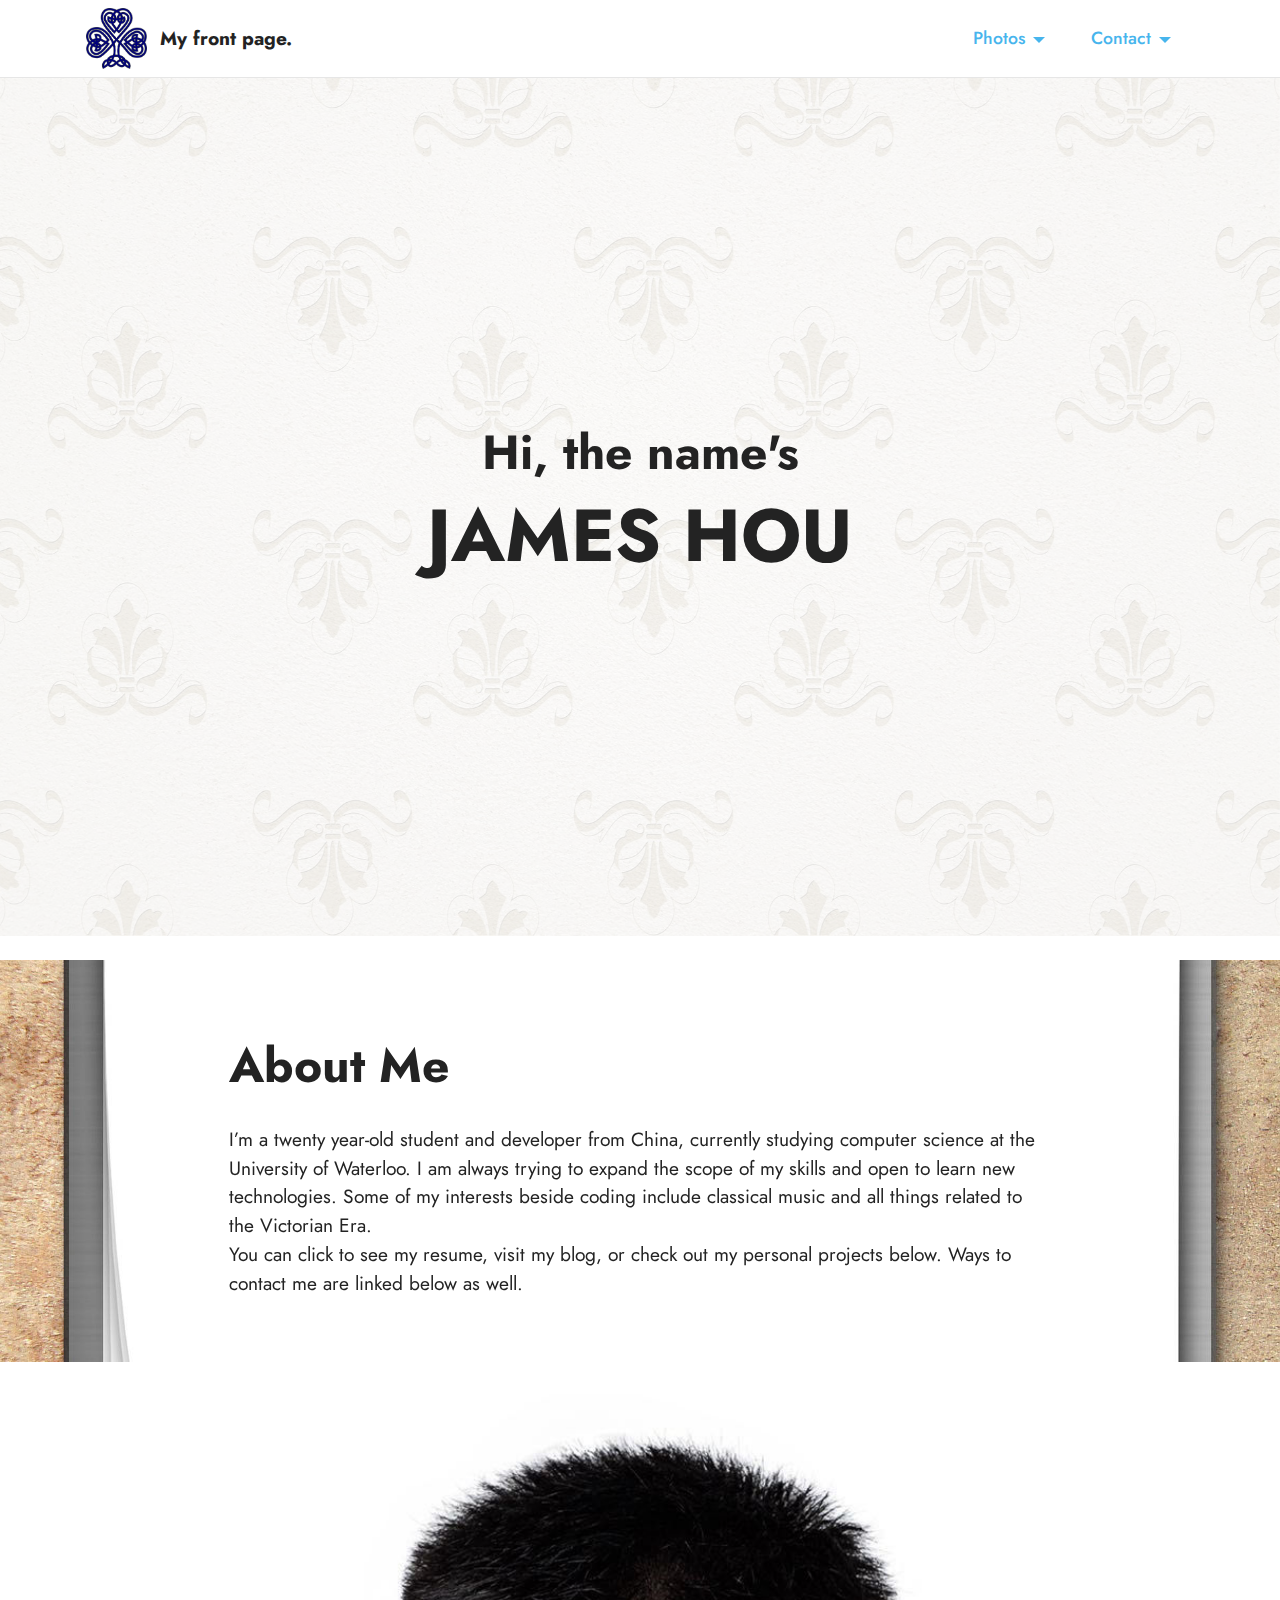
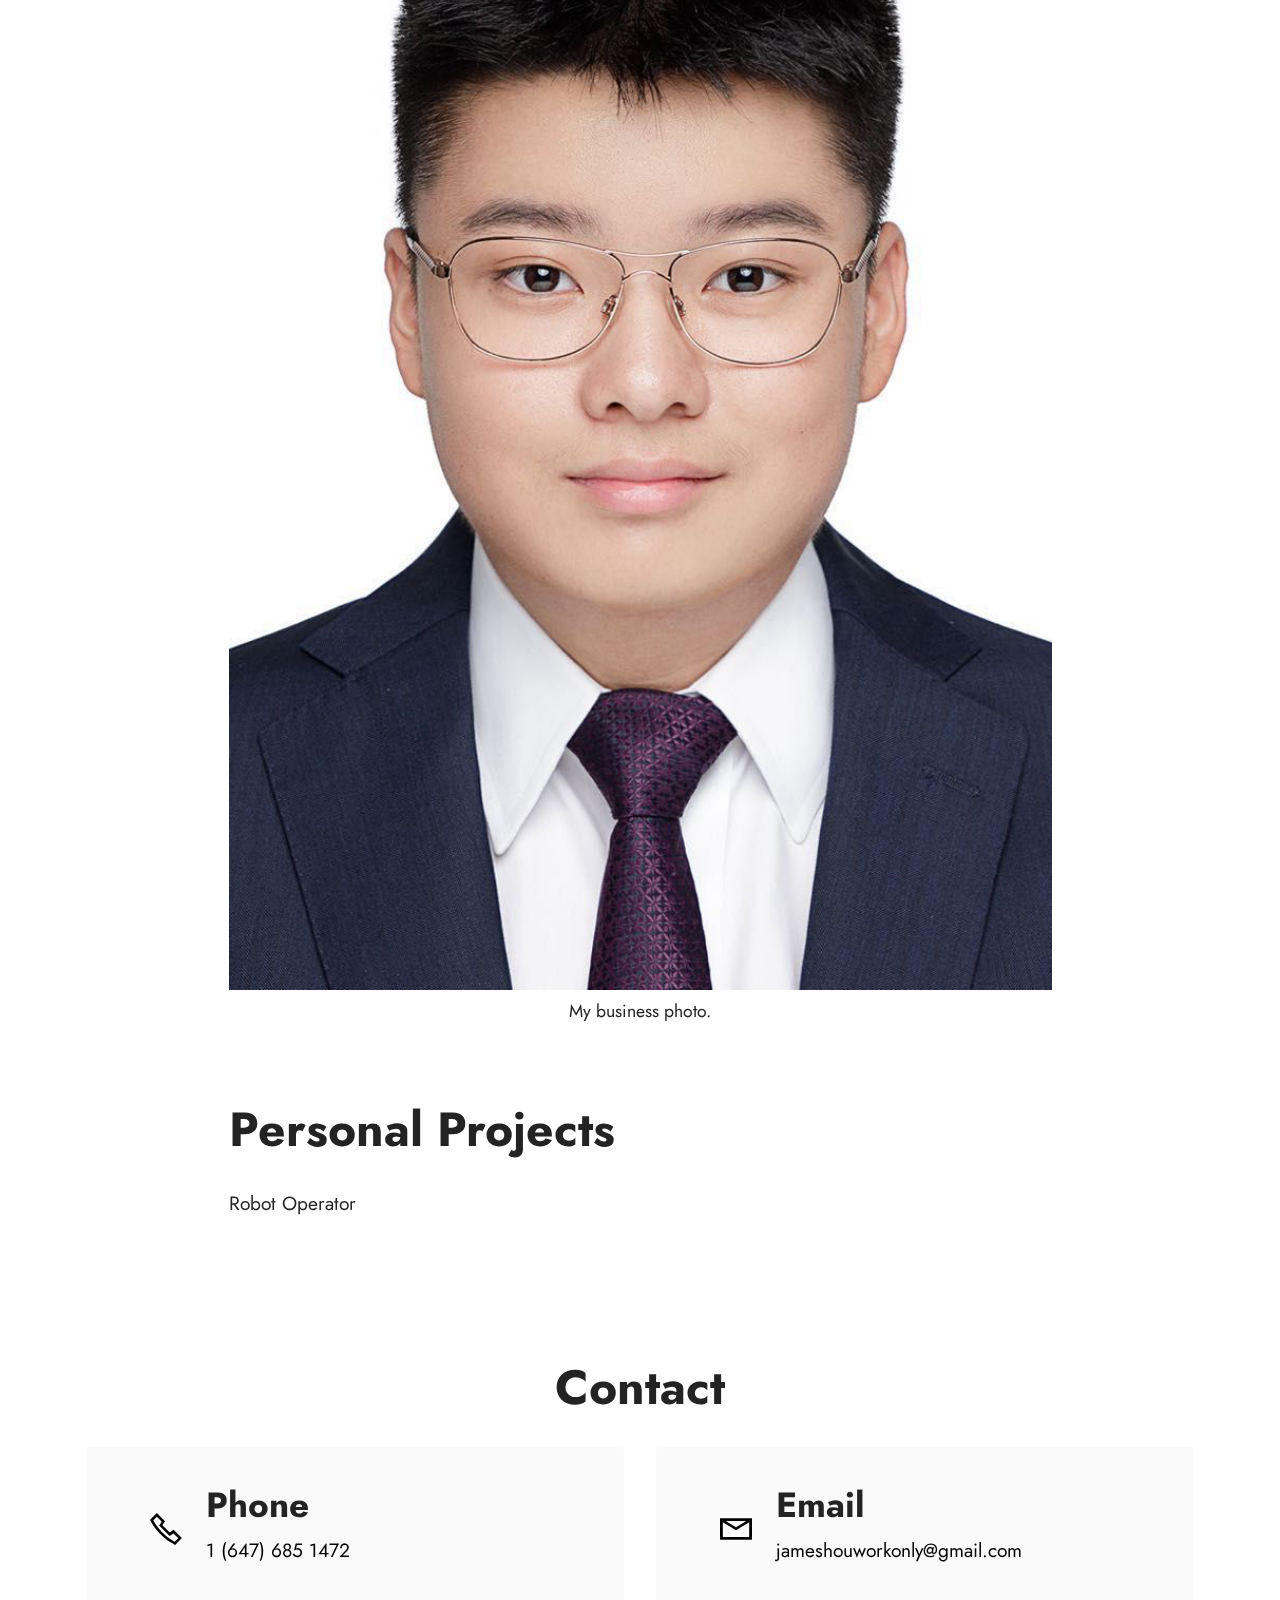
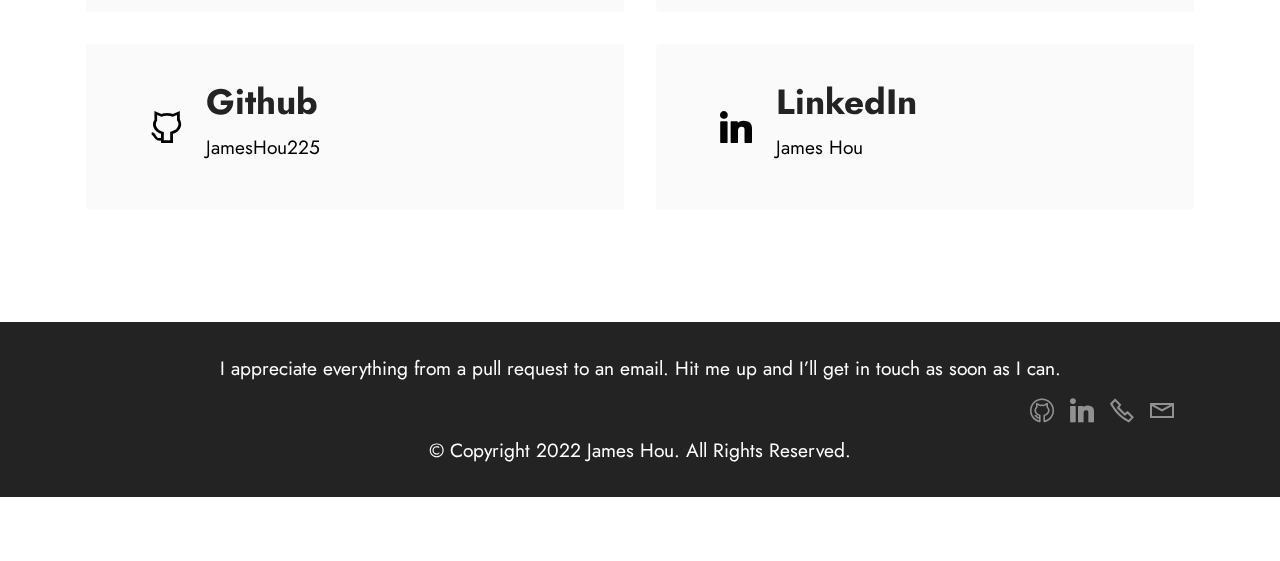
<file: index.html>
<!DOCTYPE html>
<html  >
<head>
  <!-- Site made with Mobirise Website Builder v5.6.11, https://mobirise.com -->
  <meta charset="UTF-8">
  <meta http-equiv="X-UA-Compatible" content="IE=edge">
  <meta name="generator" content="Mobirise v5.6.11, mobirise.com">
  <meta name="twitter:card" content="summary_large_image"/>
  <meta name="twitter:image:src" content="">
  <meta property="og:image" content="">
  <meta name="twitter:title" content="Home">
  <meta name="viewport" content="width=device-width, initial-scale=1, minimum-scale=1">
  <link rel="shortcut icon" href="assets/images/mbr-181x180.png" type="image/x-icon">
  <meta name="description" content="">
  
  
  <title>Home</title>
  <link rel="stylesheet" href="assets/web/assets/mobirise-icons2/mobirise2.css">
  <link rel="stylesheet" href="assets/web/assets/mobirise-icons-bold/mobirise-icons-bold.css">
  <link rel="stylesheet" href="assets/bootstrap/css/bootstrap.min.css">
  <link rel="stylesheet" href="assets/bootstrap/css/bootstrap-grid.min.css">
  <link rel="stylesheet" href="assets/bootstrap/css/bootstrap-reboot.min.css">
  <link rel="stylesheet" href="assets/parallax/jarallax.css">
  <link rel="stylesheet" href="assets/dropdown/css/style.css">
  <link rel="stylesheet" href="assets/socicon/css/styles.css">
  <link rel="stylesheet" href="assets/theme/css/style.css">
  <link rel="preload" href="https://fonts.googleapis.com/css?family=Jost:100,200,300,400,500,600,700,800,900,100i,200i,300i,400i,500i,600i,700i,800i,900i&display=swap" as="style" onload="this.onload=null;this.rel='stylesheet'">
  <noscript><link rel="stylesheet" href="https://fonts.googleapis.com/css?family=Jost:100,200,300,400,500,600,700,800,900,100i,200i,300i,400i,500i,600i,700i,800i,900i&display=swap"></noscript>
  <link rel="preload" as="style" href="assets/mobirise/css/mbr-additional.css"><link rel="stylesheet" href="assets/mobirise/css/mbr-additional.css" type="text/css">
  
  
  
  
</head>
<body>
  
  <section data-bs-version="5.1" class="menu cid-s48OLK6784" once="menu" id="menu1-h">
    
    <nav class="navbar navbar-dropdown navbar-fixed-top navbar-expand-lg">
        <div class="container">
            <div class="navbar-brand">
                <span class="navbar-logo">
                    <a href="https://mobiri.se">
                        <img src="assets/images/mbr-181x180.png" alt="Mobirise Website Builder" style="height: 3.8rem;">
                    </a>
                </span>
                <span class="navbar-caption-wrap"><a class="navbar-caption text-black display-7" href="https://mobiri.se">My front page.</a></span>
            </div>
            <button class="navbar-toggler" type="button" data-toggle="collapse" data-bs-toggle="collapse" data-target="#navbarSupportedContent" data-bs-target="#navbarSupportedContent" aria-controls="navbarNavAltMarkup" aria-expanded="false" aria-label="Toggle navigation">
                <div class="hamburger">
                    <span></span>
                    <span></span>
                    <span></span>
                    <span></span>
                </div>
            </button>
            <div class="collapse navbar-collapse" id="navbarSupportedContent">
                <ul class="navbar-nav nav-dropdown nav-right" data-app-modern-menu="true"><li class="nav-item dropdown"><a class="nav-link link dropdown-toggle text-info display-4" href="https://mobirise.com" data-toggle="dropdown-submenu" data-bs-toggle="dropdown" data-bs-auto-close="outside" aria-expanded="false">Photos</a><div class="dropdown-menu" aria-labelledby="dropdown-479"><a class="dropdown-item text-info text-primary display-4" href="/photos/milestones" target="_blank">Milestone</a><a class="text-info show dropdown-item text-primary display-4" href="/photos/travel" target="_blank">Travel<br></a></div></li>
                    <li class="nav-item dropdown"><a class="nav-link link text-info dropdown-toggle display-4" href="https://mobirise.com" data-toggle="dropdown-submenu" data-bs-toggle="dropdown" data-bs-auto-close="outside" aria-expanded="false">Contact</a><div class="dropdown-menu" aria-labelledby="dropdown-186"><a class="text-info dropdown-item text-primary display-4" href="index.html#contacts2-n">Mobile</a><a class="text-info show dropdown-item text-primary display-4" href="index.html#contacts2-n">Email</a><a class="text-info show dropdown-item text-primary display-4" href="https://github.com/JamesHou225" target="_blank">Github</a><a class="text-info show dropdown-item text-primary display-4" href="https://www.linkedin.com/in/james-hou-68841a206/" target="_blank">LinkedIn</a></div></li></ul>
                
                
            </div>
        </div>
    </nav>

</section>

<section data-bs-version="5.1" class="header1 cid-s48MCQYojq mbr-fullscreen mbr-parallax-background" id="header1-f">

    

    <div class="mbr-overlay" style="opacity: 0.8; background-color: rgb(255, 255, 255);"></div>

    <div class="align-center container">
        <div class="row justify-content-center">
            <div class="col-12 col-lg-8">
                <h1 class="mbr-section-title mbr-fonts-style mb-3 display-2"><strong>Hi, the name's</strong></h1>
                
                <p class="mbr-text mbr-fonts-style display-1"><strong>JAMES HOU</strong></p>
                
            </div>
        </div>
    </div>
</section>

<section data-bs-version="5.1" class="content1 cid-s48udlf8KU" id="content1-8">
    
    <div class="container">
        <div class="row justify-content-center">
            <div class="title col-12 col-md-9">
                <h3 class="mbr-section-title mbr-fonts-style align-center mb-4 display-2"><div><strong>About Me</strong></div></h3>
                <h4 class="mbr-section-subtitle align-center mbr-fonts-style mb-4 display-7">I’m a twenty year-old student and developer from China, currently studying computer science at the University of Waterloo. I am always trying to expand the scope of my skills and open to learn new technologies. Some of my interests beside coding include classical music and all things related to the Victorian Era.<div>You can click to see my resume, visit my blog, or check out my personal projects below. Ways to contact me are linked below as well.</div></h4>
                
            </div>
        </div>
    </div>
</section>

<section data-bs-version="5.1" class="image3 cid-s48upRUlSD" id="image3-9">
    

    

    <div class="container">
        <div class="row justify-content-center">
            <div class="col-12 col-lg-9">
                <div class="image-wrapper">
                    <img src="assets/images/3-780x1134.jpg" alt="Mobirise Website Builder">
                    <p class="mbr-description mbr-fonts-style mt-2 align-center display-4">My business photo.</p>
                </div>
            </div>
        </div>
    </div>
</section>

<section data-bs-version="5.1" class="content1 cid-s48vaXqeL6" id="content1-b">
    
    <div class="container">
        <div class="row justify-content-center">
            <div class="title col-12 col-md-9">
                <h3 class="mbr-section-title mbr-fonts-style align-center mb-4 display-2"><strong>Personal Projects</strong></h3>
                <h4 class="mbr-section-subtitle align-center mbr-fonts-style mb-4 display-7">Robot Operator</h4>
                
            </div>
        </div>
    </div>
</section>

<section data-bs-version="5.1" class="contacts2 cid-taB3HwEViy" id="contacts2-n">
    <!---->
    

    
    
    <div class="container">
        <div class="mbr-section-head">
            <h3 class="mbr-section-title mbr-fonts-style align-center mb-0 display-2"><strong>Contact</strong><br></h3>
            
        </div>
        <div class="row justify-content-center mt-4">
            <div class="card col-12 col-md-6">
                <div class="card-wrapper">
                    <div class="image-wrapper">
                        <a href="tel:+1-647-685-1472"><span class="mbr-iconfont mobi-mbri-phone mobi-mbri"></span></a>
                    </div>
                    <div class="text-wrapper">
                        <h6 class="card-title mbr-fonts-style mb-1 display-5">
                            <strong>Phone</strong>
                        </h6>
                        <p class="mbr-text mbr-fonts-style display-7"><a href="tel:+1-647-685-1472" class="text-primary">1&nbsp;(647) 685&nbsp;1472</a></p>
                    </div>
                </div>
            </div>
            <div class="card col-12 col-md-6">
                <div class="card-wrapper">
                    <div class="image-wrapper">
                        <a href="mailto:jameshouworkonly@gmail.com"><span class="mbr-iconfont mobi-mbri-letter mobi-mbri"></span></a>
                    </div>
                    <div class="text-wrapper">
                        <h6 class="card-title mbr-fonts-style mb-1 display-5">
                            <strong>Email</strong>
                        </h6>
                        <p class="mbr-text mbr-fonts-style display-7"><a href="mailto:jameshouworkonly@gmail.com" class="text-primary">jameshouworkonly@gmail.com</a>
                        </p>
                    </div>
                </div>
            </div>
            <div class="card col-12 col-md-6">
                <div class="card-wrapper">
                    <div class="image-wrapper">
                        <a href="https://github.com/JamesHou225"><span class="mbr-iconfont mobi-mbri-github mobi-mbri"></span></a>
                    </div>
                    <div class="text-wrapper">
                        <h6 class="card-title mbr-fonts-style mb-1 display-5"><strong>Github</strong></h6>
                        <p class="mbr-text mbr-fonts-style display-7"><a href="https://github.com/JamesHou225" class="text-primary">JamesHou225</a></p>
                    </div>
                </div>
            </div>
            <div class="card col-12 col-md-6">
                <div class="card-wrapper">
                    <div class="image-wrapper">
                        <a href="https://www.linkedin.com/in/james-hou-68841a206/"><span class="mbr-iconfont socicon-linkedin socicon"></span></a>
                    </div>
                    <div class="text-wrapper">
                        <h6 class="card-title mbr-fonts-style mb-1 display-5"><strong>LinkedIn</strong></h6>
                        <p class="mbr-text mbr-fonts-style display-7"><a href="https://www.linkedin.com/in/james-hou-68841a206/" class="text-primary" target="_blank">James Hou</a></p>
                    </div>
                </div>
            </div>
        </div>
    </div>
</section>

<section data-bs-version="5.1" class="footer3 cid-s48P1Icc8J" once="footers" id="footer3-i">

    

    

    <div class="container">
        <div class="media-container-row align-center mbr-white">
            <div class="row row-links">
                <ul class="foot-menu">
                    
                    
                    
                    
                    
                <li class="foot-menu-item mbr-fonts-style display-7"></li><li class="foot-menu-item mbr-fonts-style display-7">I appreciate everything from a pull request to an email. Hit me up and I’ll get in touch as soon as I can.</li><li class="foot-menu-item mbr-fonts-style display-7"></li></ul>
            </div>
            <div class="row social-row">
                <div class="social-list align-right pb-2">
                    
                    
                    
                    
                    
                    
                <div class="soc-item">
                        <a href="https://github.com/JamesHou225/">
                            <span class="mbr-iconfont mbr-iconfont-social mbrib-github"></span>
                        </a>
                    </div><div class="soc-item">
                        <a href="https://www.linkedin.com/in/james-hou-68841a206/">
                            <span class="mbr-iconfont mbr-iconfont-social socicon-linkedin socicon"></span>
                        </a>
                    </div><div class="soc-item">
                        <a href="tel:+1-647-685-1472">
                            <span class="mbr-iconfont mbr-iconfont-social mobi-mbri-phone mobi-mbri"></span>
                        </a>
                    </div><div class="soc-item">
                        <a href="mailto:jameshouworkonly@gmail.com">
                            <span class="mbr-iconfont mbr-iconfont-social mobi-mbri-letter mobi-mbri"></span>
                        </a>
                    </div></div>
            </div>
            <div class="row row-copirayt">
                <p class="mbr-text mb-0 mbr-fonts-style mbr-white align-center display-7">
                    © Copyright 2022 James Hou. All Rights Reserved.
                </p>
            </div>
        </div>
    </div>
</section>
<section class="display-7" style="padding: 0;align-items: center;justify-content: center;flex-wrap: wrap;    align-content: center;display: flex;position: relative;height: 4rem;">
  <a href="https://mobiri.se/2814241" target ="_blank"style="flex: 1 1;height: 4rem;position: absolute;width: 100%;z-index: 1;">
    <img alt="" style="height: 4rem;" src="[data-uri]">
  </a>
  <p style="margin: 0;text-align: center;" class="display-7"></p>
  <a style="z-index:1" href="https://mobirise.com/website-design-software.html" target="_blank"></a>
</section>
<script src="assets/bootstrap/js/bootstrap.bundle.min.js"></script>  
<script src="assets/parallax/jarallax.js"></script>  
<script src="assets/smoothscroll/smooth-scroll.js"></script>  
<script src="assets/ytplayer/index.js"></script>  
<script src="assets/dropdown/js/navbar-dropdown.js"></script>  
<script src="assets/theme/js/script.js"></script>  
  
  
</body>
</html>
</file>
<file: assets/web/assets/mobirise-icons2/mobirise2.css>
@font-face {
  font-family: 'Moririse2';
  font-display: swap;
  src:  url('mobirise2.eot?f2bix4');
  src:  url('mobirise2.eot?f2bix4#iefix') format('embedded-opentype'),
    url('mobirise2.ttf?f2bix4') format('truetype'),
    url('mobirise2.woff?f2bix4') format('woff'),
    url('mobirise2.svg?f2bix4#mobirise2') format('svg');
  font-weight: normal;
  font-style: normal;
}

[class^="mobi-"], [class*=" mobi-"] {
  /* use !important to prevent issues with browser extensions that change fonts */
  font-family: 'Moririse2' !important;
  speak: none;
  font-style: normal;
  font-weight: normal;
  font-variant: normal;
  text-transform: none;
  line-height: 1;

  /* Better Font Rendering =========== */
  -webkit-font-smoothing: antialiased;
  -moz-osx-font-smoothing: grayscale;
}

.mobi-mbri-add-submenu:before {
  content: "\e900";
}
.mobi-mbri-alert:before {
  content: "\e901";
}
.mobi-mbri-align-center:before {
  content: "\e902";
}
.mobi-mbri-align-justify:before {
  content: "\e903";
}
.mobi-mbri-align-left:before {
  content: "\e904";
}
.mobi-mbri-align-right:before {
  content: "\e905";
}
.mobi-mbri-android:before {
  content: "\e906";
}
.mobi-mbri-apple:before {
  content: "\e907";
}
.mobi-mbri-arrow-down:before {
  content: "\e908";
}
.mobi-mbri-arrow-next:before {
  content: "\e909";
}
.mobi-mbri-arrow-prev:before {
  content: "\e90a";
}
.mobi-mbri-arrow-up:before {
  content: "\e90b";
}
.mobi-mbri-bold:before {
  content: "\e90c";
}
.mobi-mbri-bookmark:before {
  content: "\e90d";
}
.mobi-mbri-bootstrap:before {
  content: "\e90e";
}
.mobi-mbri-briefcase:before {
  content: "\e90f";
}
.mobi-mbri-browse:before {
  content: "\e910";
}
.mobi-mbri-bulleted-list:before {
  content: "\e911";
}
.mobi-mbri-calendar:before {
  content: "\e912";
}
.mobi-mbri-camera:before {
  content: "\e913";
}
.mobi-mbri-cart-add:before {
  content: "\e914";
}
.mobi-mbri-cart-full:before {
  content: "\e915";
}
.mobi-mbri-cash:before {
  content: "\e916";
}
.mobi-mbri-change-style:before {
  content: "\e917";
}
.mobi-mbri-chat:before {
  content: "\e918";
}
.mobi-mbri-clock:before {
  content: "\e919";
}
.mobi-mbri-close:before {
  content: "\e91a";
}
.mobi-mbri-cloud:before {
  content: "\e91b";
}
.mobi-mbri-code:before {
  content: "\e91c";
}
.mobi-mbri-contact-form:before {
  content: "\e91d";
}
.mobi-mbri-credit-card:before {
  content: "\e91e";
}
.mobi-mbri-cursor-click:before {
  content: "\e91f";
}
.mobi-mbri-cust-feedback:before {
  content: "\e920";
}
.mobi-mbri-database:before {
  content: "\e921";
}
.mobi-mbri-delivery:before {
  content: "\e922";
}
.mobi-mbri-desktop:before {
  content: "\e923";
}
.mobi-mbri-devices:before {
  content: "\e924";
}
.mobi-mbri-down:before {
  content: "\e925";
}
.mobi-mbri-download-2:before {
  content: "\e926";
}
.mobi-mbri-download:before {
  content: "\e927";
}
.mobi-mbri-drag-n-drop-2:before {
  content: "\e928";
}
.mobi-mbri-drag-n-drop:before {
  content: "\e929";
}
.mobi-mbri-edit-2:before {
  content: "\e92a";
}
.mobi-mbri-edit:before {
  content: "\e92b";
}
.mobi-mbri-error:before {
  content: "\e92c";
}
.mobi-mbri-extension:before {
  content: "\e92d";
}
.mobi-mbri-features:before {
  content: "\e92e";
}
.mobi-mbri-file:before {
  content: "\e92f";
}
.mobi-mbri-flag:before {
  content: "\e930";
}
.mobi-mbri-folder:before {
  content: "\e931";
}
.mobi-mbri-gift:before {
  content: "\e932";
}
.mobi-mbri-github:before {
  content: "\e933";
}
.mobi-mbri-globe-2:before {
  content: "\e934";
}
.mobi-mbri-globe:before {
  content: "\e935";
}
.mobi-mbri-growing-chart:before {
  content: "\e936";
}
.mobi-mbri-hearth:before {
  content: "\e937";
}
.mobi-mbri-help:before {
  content: "\e938";
}
.mobi-mbri-home:before {
  content: "\e939";
}
.mobi-mbri-hot-cup:before {
  content: "\e93a";
}
.mobi-mbri-idea:before {
  content: "\e93b";
}
.mobi-mbri-image-gallery:before {
  content: "\e93c";
}
.mobi-mbri-image-slider:before {
  content: "\e93d";
}
.mobi-mbri-info:before {
  content: "\e93e";
}
.mobi-mbri-italic:before {
  content: "\e93f";
}
.mobi-mbri-key:before {
  content: "\e940";
}
.mobi-mbri-laptop:before {
  content: "\e941";
}
.mobi-mbri-layers:before {
  content: "\e942";
}
.mobi-mbri-left-right:before {
  content: "\e943";
}
.mobi-mbri-left:before {
  content: "\e944";
}
.mobi-mbri-letter:before {
  content: "\e945";
}
.mobi-mbri-like:before {
  content: "\e946";
}
.mobi-mbri-link:before {
  content: "\e947";
}
.mobi-mbri-lock:before {
  content: "\e948";
}
.mobi-mbri-login:before {
  content: "\e949";
}
.mobi-mbri-logout:before {
  content: "\e94a";
}
.mobi-mbri-magic-stick:before {
  content: "\e94b";
}
.mobi-mbri-map-pin:before {
  content: "\e94c";
}
.mobi-mbri-menu:before {
  content: "\e94d";
}
.mobi-mbri-mobile-2:before {
  content: "\e94e";
}
.mobi-mbri-mobile-horizontal:before {
  content: "\e94f";
}
.mobi-mbri-mobile:before {
  content: "\e950";
}
.mobi-mbri-mobirise:before {
  content: "\e951";
}
.mobi-mbri-more-horizontal:before {
  content: "\e952";
}
.mobi-mbri-more-vertical:before {
  content: "\e953";
}
.mobi-mbri-music:before {
  content: "\e954";
}
.mobi-mbri-new-file:before {
  content: "\e955";
}
.mobi-mbri-numbered-list:before {
  content: "\e956";
}
.mobi-mbri-opened-folder:before {
  content: "\e957";
}
.mobi-mbri-pages:before {
  content: "\e958";
}
.mobi-mbri-paper-plane:before {
  content: "\e959";
}
.mobi-mbri-paperclip:before {
  content: "\e95a";
}
.mobi-mbri-phone:before {
  content: "\e95b";
}
.mobi-mbri-photo:before {
  content: "\e95c";
}
.mobi-mbri-photos:before {
  content: "\e95d";
}
.mobi-mbri-pin:before {
  content: "\e95e";
}
.mobi-mbri-play:before {
  content: "\e95f";
}
.mobi-mbri-plus:before {
  content: "\e960";
}
.mobi-mbri-preview:before {
  content: "\e961";
}
.mobi-mbri-print:before {
  content: "\e962";
}
.mobi-mbri-protect:before {
  content: "\e963";
}
.mobi-mbri-question:before {
  content: "\e964";
}
.mobi-mbri-quote-left:before {
  content: "\e965";
}
.mobi-mbri-quote-right:before {
  content: "\e966";
}
.mobi-mbri-redo:before {
  content: "\e967";
}
.mobi-mbri-refresh:before {
  content: "\e968";
}
.mobi-mbri-responsive-2:before {
  content: "\e969";
}
.mobi-mbri-responsive:before {
  content: "\e96a";
}
.mobi-mbri-right:before {
  content: "\e96b";
}
.mobi-mbri-rocket:before {
  content: "\e96c";
}
.mobi-mbri-sad-face:before {
  content: "\e96d";
}
.mobi-mbri-sale:before {
  content: "\e96e";
}
.mobi-mbri-save:before {
  content: "\e96f";
}
.mobi-mbri-search:before {
  content: "\e970";
}
.mobi-mbri-setting-2:before {
  content: "\e971";
}
.mobi-mbri-setting-3:before {
  content: "\e972";
}
.mobi-mbri-setting:before {
  content: "\e973";
}
.mobi-mbri-share:before {
  content: "\e974";
}
.mobi-mbri-shopping-bag:before {
  content: "\e975";
}
.mobi-mbri-shopping-basket:before {
  content: "\e976";
}
.mobi-mbri-shopping-cart:before {
  content: "\e977";
}
.mobi-mbri-sites:before {
  content: "\e978";
}
.mobi-mbri-smile-face:before {
  content: "\e979";
}
.mobi-mbri-speed:before {
  content: "\e97a";
}
.mobi-mbri-star:before {
  content: "\e97b";
}
.mobi-mbri-success:before {
  content: "\e97c";
}
.mobi-mbri-sun:before {
  content: "\e97d";
}
.mobi-mbri-sun2:before {
  content: "\e97e";
}
.mobi-mbri-tablet-vertical:before {
  content: "\e97f";
}
.mobi-mbri-tablet:before {
  content: "\e980";
}
.mobi-mbri-target:before {
  content: "\e981";
}
.mobi-mbri-timer:before {
  content: "\e982";
}
.mobi-mbri-to-ftp:before {
  content: "\e983";
}
.mobi-mbri-to-local-drive:before {
  content: "\e984";
}
.mobi-mbri-touch-swipe:before {
  content: "\e985";
}
.mobi-mbri-touch:before {
  content: "\e986";
}
.mobi-mbri-trash:before {
  content: "\e987";
}
.mobi-mbri-underline:before {
  content: "\e988";
}
.mobi-mbri-undo:before {
  content: "\e989";
}
.mobi-mbri-unlink:before {
  content: "\e98a";
}
.mobi-mbri-unlock:before {
  content: "\e98b";
}
.mobi-mbri-up-down:before {
  content: "\e98c";
}
.mobi-mbri-up:before {
  content: "\e98d";
}
.mobi-mbri-update:before {
  content: "\e98e";
}
.mobi-mbri-upload-2:before {
  content: "\e98f";
}
.mobi-mbri-upload:before {
  content: "\e990";
}
.mobi-mbri-user-2:before {
  content: "\e991";
}
.mobi-mbri-user:before {
  content: "\e992";
}
.mobi-mbri-users:before {
  content: "\e993";
}
.mobi-mbri-video-play:before {
  content: "\e994";
}
.mobi-mbri-video:before {
  content: "\e995";
}
.mobi-mbri-watch:before {
  content: "\e996";
}
.mobi-mbri-website-theme-2:before {
  content: "\e997";
}
.mobi-mbri-website-theme:before {
  content: "\e998";
}
.mobi-mbri-wifi:before {
  content: "\e999";
}
.mobi-mbri-windows:before {
  content: "\e99a";
}
.mobi-mbri-zoom-in:before {
  content: "\e99b";
}
.mobi-mbri-zoom-out:before {
  content: "\e99c";
}
</file>
<file: assets/web/assets/mobirise-icons-bold/mobirise-icons-bold.css>
@font-face {
  font-family: 'mobirise-icons-bold';
  font-display: swap;
  src:  url('mobirise-icons-bold.eot?m1l4yr');
  src:  url('mobirise-icons-bold.eot?m1l4yr#iefix') format('embedded-opentype'),
    url('mobirise-icons-bold.ttf?m1l4yr') format('truetype'),
    url('mobirise-icons-bold.woff?m1l4yr') format('woff'),
    url('mobirise-icons-bold.svg?m1l4yr#mobirise-icons-bold') format('svg');
  font-weight: normal;
  font-style: normal;
}

[class^="mbrib-"], [class*="mbrib-"] {
  /* use !important to prevent issues with browser extensions that change fonts */
  font-family: 'mobirise-icons-bold' !important;
  speak: none;
  font-style: normal;
  font-weight: normal;
  font-variant: normal;
  text-transform: none;
  line-height: 1;

  /* Better Font Rendering =========== */
  -webkit-font-smoothing: antialiased;
  -moz-osx-font-smoothing: grayscale;
}

.mbrib-add-submenu:before {
  content: "\e900";
}
.mbrib-alert:before {
  content: "\e901";
}
.mbrib-align-center:before {
  content: "\e902";
}
.mbrib-align-justify:before {
  content: "\e903";
}
.mbrib-align-left:before {
  content: "\e904";
}
.mbrib-align-right:before {
  content: "\e905";
}
.mbrib-android:before {
  content: "\e906";
}
.mbrib-apple:before {
  content: "\e907";
}
.mbrib-arrow-down:before {
  content: "\e908";
}
.mbrib-arrow-next:before {
  content: "\e909";
}
.mbrib-arrow-prev:before {
  content: "\e90a";
}
.mbrib-arrow-up:before {
  content: "\e90b";
}
.mbrib-bold:before {
  content: "\e90c";
}
.mbrib-bookmark:before {
  content: "\e90d";
}
.mbrib-bootstrap:before {
  content: "\e90e";
}
.mbrib-briefcase:before {
  content: "\e90f";
}
.mbrib-browse:before {
  content: "\e910";
}
.mbrib-bulleted-list:before {
  content: "\e911";
}
.mbrib-calendar:before {
  content: "\e912";
}
.mbrib-camera:before {
  content: "\e913";
}
.mbrib-cart-add:before {
  content: "\e914";
}
.mbrib-cart-full:before {
  content: "\e915";
}
.mbrib-cash:before {
  content: "\e916";
}
.mbrib-change-style:before {
  content: "\e917";
}
.mbrib-chat:before {
  content: "\e918";
}
.mbrib-clock:before {
  content: "\e919";
}
.mbrib-close:before {
  content: "\e91a";
}
.mbrib-cloud:before {
  content: "\e91b";
}
.mbrib-code:before {
  content: "\e91c";
}
.mbrib-contact-form:before {
  content: "\e91d";
}
.mbrib-credit-card:before {
  content: "\e91e";
}
.mbrib-cursor-click:before {
  content: "\e91f";
}
.mbrib-cust-feedback:before {
  content: "\e920";
}
.mbrib-database:before {
  content: "\e921";
}
.mbrib-delivery:before {
  content: "\e922";
}
.mbrib-desktop:before {
  content: "\e923";
}
.mbrib-devices:before {
  content: "\e924";
}
.mbrib-down:before {
  content: "\e925";
}
.mbrib-download:before {
  content: "\e926";
}
.mbrib-drag-n-drop:before {
  content: "\e927";
}
.mbrib-drag-n-drop2:before {
  content: "\e928";
}
.mbrib-edit:before {
  content: "\e929";
}
.mbrib-edit2:before {
  content: "\e92a";
}
.mbrib-error:before {
  content: "\e92b";
}
.mbrib-extension:before {
  content: "\e92c";
}
.mbrib-features:before {
  content: "\e92d";
}
.mbrib-file:before {
  content: "\e92e";
}
.mbrib-flag:before {
  content: "\e92f";
}
.mbrib-folder:before {
  content: "\e930";
}
.mbrib-gift:before {
  content: "\e931";
}
.mbrib-github:before {
  content: "\e932";
}
.mbrib-globe-2:before {
  content: "\e933";
}
.mbrib-globe:before {
  content: "\e934";
}
.mbrib-growing-chart:before {
  content: "\e935";
}
.mbrib-hearth:before {
  content: "\e936";
}
.mbrib-help:before {
  content: "\e937";
}
.mbrib-home:before {
  content: "\e938";
}
.mbrib-hot-cup:before {
  content: "\e939";
}
.mbrib-idea:before {
  content: "\e93a";
}
.mbrib-image-gallery:before {
  content: "\e93b";
}
.mbrib-image-slider:before {
  content: "\e93c";
}
.mbrib-info:before {
  content: "\e93d";
}
.mbrib-italic:before {
  content: "\e93e";
}
.mbrib-key:before {
  content: "\e93f";
}
.mbrib-laptop:before {
  content: "\e940";
}
.mbrib-layers:before {
  content: "\e941";
}
.mbrib-left-right:before {
  content: "\e942";
}
.mbrib-left:before {
  content: "\e943";
}
.mbrib-letter:before {
  content: "\e944";
}
.mbrib-like:before {
  content: "\e945";
}
.mbrib-link:before {
  content: "\e946";
}
.mbrib-lock:before {
  content: "\e947";
}
.mbrib-login:before {
  content: "\e948";
}
.mbrib-logout:before {
  content: "\e949";
}
.mbrib-magic-stick:before {
  content: "\e94a";
}
.mbrib-map-pin:before {
  content: "\e94b";
}
.mbrib-menu:before {
  content: "\e94c";
}
.mbrib-mobile:before {
  content: "\e94d";
}
.mbrib-mobile2:before {
  content: "\e94e";
}
.mbrib-mobirise:before {
  content: "\e94f";
}
.mbrib-more-horizontal:before {
  content: "\e950";
}
.mbrib-more-vertical:before {
  content: "\e951";
}
.mbrib-music:before {
  content: "\e952";
}
.mbrib-new-file:before {
  content: "\e953";
}
.mbrib-numbered-list:before {
  content: "\e954";
}
.mbrib-opened-folder:before {
  content: "\e955";
}
.mbrib-pages:before {
  content: "\e956";
}
.mbrib-paper-plane:before {
  content: "\e957";
}
.mbrib-paperclip:before {
  content: "\e958";
}
.mbrib-photo:before {
  content: "\e959";
}
.mbrib-photos:before {
  content: "\e95a";
}
.mbrib-pin:before {
  content: "\e95b";
}
.mbrib-play:before {
  content: "\e95c";
}
.mbrib-plus:before {
  content: "\e95d";
}
.mbrib-preview:before {
  content: "\e95e";
}
.mbrib-print:before {
  content: "\e95f";
}
.mbrib-protect:before {
  content: "\e960";
}
.mbrib-question:before {
  content: "\e961";
}
.mbrib-quote-left:before {
  content: "\e962";
}
.mbrib-quote-right:before {
  content: "\e963";
}
.mbrib-redo:before {
  content: "\e964";
}
.mbrib-refresh:before {
  content: "\e965";
}
.mbrib-responsive:before {
  content: "\e966";
}
.mbrib-right:before {
  content: "\e967";
}
.mbrib-rocket:before {
  content: "\e968";
}
.mbrib-sad-face:before {
  content: "\e969";
}
.mbrib-sale:before {
  content: "\e96a";
}
.mbrib-save:before {
  content: "\e96b";
}
.mbrib-search:before {
  content: "\e96c";
}
.mbrib-setting:before {
  content: "\e96d";
}
.mbrib-setting2:before {
  content: "\e96e";
}
.mbrib-setting3:before {
  content: "\e96f";
}
.mbrib-share:before {
  content: "\e970";
}
.mbrib-shopping-bag:before {
  content: "\e971";
}
.mbrib-shopping-basket:before {
  content: "\e972";
}
.mbrib-shopping-cart:before {
  content: "\e973";
}
.mbrib-sites:before {
  content: "\e974";
}
.mbrib-smile-face:before {
  content: "\e975";
}
.mbrib-speed:before {
  content: "\e976";
}
.mbrib-star:before {
  content: "\e977";
}
.mbrib-success:before {
  content: "\e978";
}
.mbrib-sun:before {
  content: "\e979";
}
.mbrib-sun2:before {
  content: "\e97a";
}
.mbrib-tablet-vertical:before {
  content: "\e97b";
}
.mbrib-tablet:before {
  content: "\e97c";
}
.mbrib-target:before {
  content: "\e97d";
}
.mbrib-timer:before {
  content: "\e97e";
}
.mbrib-to-ftp:before {
  content: "\e97f";
}
.mbrib-to-local-drive:before {
  content: "\e980";
}
.mbrib-touch-swipe:before {
  content: "\e981";
}
.mbrib-touch:before {
  content: "\e982";
}
.mbrib-trash:before {
  content: "\e983";
}
.mbrib-underline:before {
  content: "\e984";
}
.mbrib-undo:before {
  content: "\e985";
}
.mbrib-unlink:before {
  content: "\e986";
}
.mbrib-unlock:before {
  content: "\e987";
}
.mbrib-up-down:before {
  content: "\e988";
}
.mbrib-up:before {
  content: "\e989";
}
.mbrib-update:before {
  content: "\e98a";
}
.mbrib-upload:before {
  content: "\e98b";
}
.mbrib-user:before {
  content: "\e98c";
}
.mbrib-user2:before {
  content: "\e98d";
}
.mbrib-users:before {
  content: "\e98e";
}
.mbrib-video-play:before {
  content: "\e98f";
}
.mbrib-video:before {
  content: "\e990";
}
.mbrib-watch:before {
  content: "\e991";
}
.mbrib-website-theme:before {
  content: "\e992";
}
.mbrib-wifi:before {
  content: "\e993";
}
.mbrib-windows:before {
  content: "\e994";
}
.mbrib-zoom-out:before {
  content: "\e995";
}
</file>
<file: assets/parallax/jarallax.css>
.jarallax {
    position: relative;
    z-index: 0;
}
.jarallax > .jarallax-img {
    position: absolute;
    object-fit: cover;
    /* support for plugin https://github.com/bfred-it/object-fit-images */
    font-family: 'object-fit: cover;';
    top: 0;
    left: 0;
    width: 100%;
    height: 100%;
    z-index: -1;
}
</file>
<file: assets/dropdown/css/style.css>
.navbar-dropdown {
  left: 0;
  padding: 0;
  position: absolute;
  right: 0;
  top: 0;
  transition: all 0.45s ease;
  z-index: 1030;
  background: #282828; }
  .navbar-dropdown .navbar-logo {
    margin-right: 0.8rem;
    transition: margin 0.3s ease-in-out;
    vertical-align: middle; }
    .navbar-dropdown .navbar-logo img {
      height: 3.125rem;
      transition: all 0.3s ease-in-out; }
    .navbar-dropdown .navbar-logo.mbr-iconfont {
      font-size: 3.125rem;
      line-height: 3.125rem; }
  .navbar-dropdown .navbar-caption {
    font-weight: 700;
    white-space: normal;
    vertical-align: -4px;
    line-height: 3.125rem !important; }
    .navbar-dropdown .navbar-caption, .navbar-dropdown .navbar-caption:hover {
      color: inherit;
      text-decoration: none; }
  .navbar-dropdown .mbr-iconfont + .navbar-caption {
    vertical-align: -1px; }
  .navbar-dropdown.navbar-fixed-top {
    position: fixed; }
  .navbar-dropdown .navbar-brand span {
    vertical-align: -4px; }
  .navbar-dropdown.bg-color.transparent {
    background: none; }
  .navbar-dropdown.navbar-short .navbar-brand {
    padding: 0.625rem 0; }
    .navbar-dropdown.navbar-short .navbar-brand span {
      vertical-align: -1px; }
  .navbar-dropdown.navbar-short .navbar-caption {
    line-height: 2.375rem !important;
    vertical-align: -2px; }
  .navbar-dropdown.navbar-short .navbar-logo {
    margin-right: 0.5rem; }
    .navbar-dropdown.navbar-short .navbar-logo img {
      height: 2.375rem; }
    .navbar-dropdown.navbar-short .navbar-logo.mbr-iconfont {
      font-size: 2.375rem;
      line-height: 2.375rem; }
  .navbar-dropdown.navbar-short .mbr-table-cell {
    height: 3.625rem; }
  .navbar-dropdown .navbar-close {
    left: 0.6875rem;
    position: fixed;
    top: 0.75rem;
    z-index: 1000; }
  .navbar-dropdown .hamburger-icon {
    content: "";
    display: inline-block;
    vertical-align: middle;
    width: 16px;
    -webkit-box-shadow: 0 -6px 0 1px #282828,0 0 0 1px #282828,0 6px 0 1px #282828;
    -moz-box-shadow: 0 -6px 0 1px #282828,0 0 0 1px #282828,0 6px 0 1px #282828;
    box-shadow: 0 -6px 0 1px #282828,0 0 0 1px #282828,0 6px 0 1px #282828; }

.dropdown-menu .dropdown-toggle[data-toggle="dropdown-submenu"]::after {
  border-bottom: 0.35em solid transparent;
  border-left: 0.35em solid;
  border-right: 0;
  border-top: 0.35em solid transparent;
  margin-left: 0.3rem; }

.dropdown-menu .dropdown-item:focus {
  outline: 0; }

.nav-dropdown {
  font-size: 0.75rem;
  font-weight: 500;
  height: auto !important; }
  .nav-dropdown .nav-btn {
    padding-left: 1rem; }
  .nav-dropdown .link {
    margin: .667em 1.667em;
    font-weight: 500;
    padding: 0;
    transition: color .2s ease-in-out; }
    .nav-dropdown .link.dropdown-toggle {
      margin-right: 2.583em; }
      .nav-dropdown .link.dropdown-toggle::after {
        margin-left: .25rem;
        border-top: 0.35em solid;
        border-right: 0.35em solid transparent;
        border-left: 0.35em solid transparent;
        border-bottom: 0; }
      .nav-dropdown .link.dropdown-toggle[aria-expanded="true"] {
        margin: 0;
        padding: 0.667em 3.263em  0.667em 1.667em; }
  .nav-dropdown .link::after,
  .nav-dropdown .dropdown-item::after {
    color: inherit; }
  .nav-dropdown .btn {
    font-size: 0.75rem;
    font-weight: 700;
    letter-spacing: 0;
    margin-bottom: 0;
    padding-left: 1.25rem;
    padding-right: 1.25rem; }
  .nav-dropdown .dropdown-menu {
    border-radius: 0;
    border: 0;
    left: 0;
    margin: 0;
    padding-bottom: 1.25rem;
    padding-top: 1.25rem;
    position: relative; }
  .nav-dropdown .dropdown-submenu {
    margin-left: 0.125rem;
    top: 0; }
  .nav-dropdown .dropdown-item {
    font-weight: 500;
    line-height: 2;
    padding: 0.3846em 4.615em 0.3846em 1.5385em;
    position: relative;
    transition: color .2s ease-in-out, background-color .2s ease-in-out; }
    .nav-dropdown .dropdown-item::after {
      margin-top: -0.3077em;
      position: absolute;
      right: 1.1538em;
      top: 50%; }
    .nav-dropdown .dropdown-item:focus, .nav-dropdown .dropdown-item:hover {
      background: none; }

@media (max-width: 767px) {
  .nav-dropdown.navbar-toggleable-sm {
    bottom: 0;
    display: none;
    left: 0;
    overflow-x: hidden;
    position: fixed;
    top: 0;
    transform: translateX(-100%);
    -ms-transform: translateX(-100%);
    -webkit-transform: translateX(-100%);
    width: 18.75rem;
    z-index: 999; } }
.nav-dropdown.navbar-toggleable-xl {
  bottom: 0;
  display: none;
  left: 0;
  overflow-x: hidden;
  position: fixed;
  top: 0;
  transform: translateX(-100%);
  -ms-transform: translateX(-100%);
  -webkit-transform: translateX(-100%);
  width: 18.75rem;
  z-index: 999; }

.nav-dropdown-sm {
  display: block !important;
  overflow-x: hidden;
  overflow: auto;
  padding-top: 3.875rem; }
  .nav-dropdown-sm::after {
    content: "";
    display: block;
    height: 3rem;
    width: 100%; }
  .nav-dropdown-sm.collapse.in ~ .navbar-close {
    display: block !important; }
  .nav-dropdown-sm.collapsing, .nav-dropdown-sm.collapse.in {
    transform: translateX(0);
    -ms-transform: translateX(0);
    -webkit-transform: translateX(0);
    transition: all 0.25s ease-out;
    -webkit-transition: all 0.25s ease-out;
    background: #282828; }
  .nav-dropdown-sm.collapsing[aria-expanded="false"] {
    transform: translateX(-100%);
    -ms-transform: translateX(-100%);
    -webkit-transform: translateX(-100%); }
  .nav-dropdown-sm .nav-item {
    display: block;
    margin-left: 0 !important;
    padding-left: 0; }
  .nav-dropdown-sm .link,
  .nav-dropdown-sm .dropdown-item {
    border-top: 1px dotted rgba(255, 255, 255, 0.1);
    font-size: 0.8125rem;
    line-height: 1.6;
    margin: 0 !important;
    padding: 0.875rem 2.4rem 0.875rem 1.5625rem !important;
    position: relative;
    white-space: normal; }
    .nav-dropdown-sm .link:focus, .nav-dropdown-sm .link:hover,
    .nav-dropdown-sm .dropdown-item:focus,
    .nav-dropdown-sm .dropdown-item:hover {
      background: rgba(0, 0, 0, 0.2) !important;
      color: #c0a375; }
  .nav-dropdown-sm .nav-btn {
    position: relative;
    padding: 1.5625rem 1.5625rem 0 1.5625rem; }
    .nav-dropdown-sm .nav-btn::before {
      border-top: 1px dotted rgba(255, 255, 255, 0.1);
      content: "";
      left: 0;
      position: absolute;
      top: 0;
      width: 100%; }
    .nav-dropdown-sm .nav-btn + .nav-btn {
      padding-top: 0.625rem; }
      .nav-dropdown-sm .nav-btn + .nav-btn::before {
        display: none; }
  .nav-dropdown-sm .btn {
    padding: 0.625rem 0; }
  .nav-dropdown-sm .dropdown-toggle[data-toggle="dropdown-submenu"]::after {
    margin-left: .25rem;
    border-top: 0.35em solid;
    border-right: 0.35em solid transparent;
    border-left: 0.35em solid transparent;
    border-bottom: 0; }
  .nav-dropdown-sm .dropdown-toggle[data-toggle="dropdown-submenu"][aria-expanded="true"]::after {
    border-top: 0;
    border-right: 0.35em solid transparent;
    border-left: 0.35em solid transparent;
    border-bottom: 0.35em solid; }
  .nav-dropdown-sm .dropdown-menu {
    margin: 0;
    padding: 0;
    position: relative;
    top: 0;
    left: 0;
    width: 100%;
    border: 0;
    float: none;
    border-radius: 0;
    background: none; }
  .nav-dropdown-sm .dropdown-submenu {
    left: 100%;
    margin-left: 0.125rem;
    margin-top: -1.25rem;
    top: 0; }

.navbar-toggleable-sm .nav-dropdown .dropdown-menu {
  position: absolute; }

.navbar-toggleable-sm .nav-dropdown .dropdown-submenu {
  left: 100%;
  margin-left: 0.125rem;
  margin-top: -1.25rem;
  top: 0; }

.navbar-toggleable-sm.opened .nav-dropdown .dropdown-menu {
  position: relative; }

.navbar-toggleable-sm.opened .nav-dropdown .dropdown-submenu {
  left: 0;
  margin-left: 00rem;
  margin-top: 0rem;
  top: 0; }

.is-builder .nav-dropdown.collapsing {
  transition: none !important; }
</file>
<file: assets/socicon/css/styles.css>
@charset "UTF-8";

@font-face {
  font-family: 'Socicon';
  src:  url('../fonts/socicon.eot');
  src:  url('../fonts/socicon.eot?#iefix') format('embedded-opentype'),
    url('../fonts/socicon.woff2') format('woff2'),
    url('../fonts/socicon.ttf') format('truetype'),
    url('../fonts/socicon.woff') format('woff'),
    url('../fonts/socicon.svg#socicon') format('svg');
  font-weight: normal;
  font-style: normal;
  font-display: swap;
}

[data-icon]:before {
  font-family: "socicon" !important;
  content: attr(data-icon);
  font-style: normal !important;
  font-weight: normal !important;
  font-variant: normal !important;
  text-transform: none !important;
  speak: none;
  line-height: 1;
  -webkit-font-smoothing: antialiased;
  -moz-osx-font-smoothing: grayscale;
}

[class^="socicon-"], [class*=" socicon-"] {
  /* use !important to prevent issues with browser extensions that change fonts */
  font-family: 'Socicon' !important;
  speak: none;
  font-style: normal;
  font-weight: normal;
  font-variant: normal;
  text-transform: none;
  line-height: 1;

  /* Better Font Rendering =========== */
  -webkit-font-smoothing: antialiased;
  -moz-osx-font-smoothing: grayscale;
}

.socicon-eitaa:before {
  content: "\e97c";
}
.socicon-soroush:before {
  content: "\e97d";
}
.socicon-bale:before {
  content: "\e97e";
}
.socicon-zazzle:before {
  content: "\e97b";
}
.socicon-society6:before {
  content: "\e97a";
}
.socicon-redbubble:before {
  content: "\e979";
}
.socicon-avvo:before {
  content: "\e978";
}
.socicon-stitcher:before {
  content: "\e977";
}
.socicon-googlehangouts:before {
  content: "\e974";
}
.socicon-dlive:before {
  content: "\e975";
}
.socicon-vsco:before {
  content: "\e976";
}
.socicon-flipboard:before {
  content: "\e973";
}
.socicon-ubuntu:before {
  content: "\e958";
}
.socicon-artstation:before {
  content: "\e959";
}
.socicon-invision:before {
  content: "\e95a";
}
.socicon-torial:before {
  content: "\e95b";
}
.socicon-collectorz:before {
  content: "\e95c";
}
.socicon-seenthis:before {
  content: "\e95d";
}
.socicon-googleplaymusic:before {
  content: "\e95e";
}
.socicon-debian:before {
  content: "\e95f";
}
.socicon-filmfreeway:before {
  content: "\e960";
}
.socicon-gnome:before {
  content: "\e961";
}
.socicon-itchio:before {
  content: "\e962";
}
.socicon-jamendo:before {
  content: "\e963";
}
.socicon-mix:before {
  content: "\e964";
}
.socicon-sharepoint:before {
  content: "\e965";
}
.socicon-tinder:before {
  content: "\e966";
}
.socicon-windguru:before {
  content: "\e967";
}
.socicon-cdbaby:before {
  content: "\e968";
}
.socicon-elementaryos:before {
  content: "\e969";
}
.socicon-stage32:before {
  content: "\e96a";
}
.socicon-tiktok:before {
  content: "\e96b";
}
.socicon-gitter:before {
  content: "\e96c";
}
.socicon-letterboxd:before {
  content: "\e96d";
}
.socicon-threema:before {
  content: "\e96e";
}
.socicon-splice:before {
  content: "\e96f";
}
.socicon-metapop:before {
  content: "\e970";
}
.socicon-naver:before {
  content: "\e971";
}
.socicon-remote:before {
  content: "\e972";
}
.socicon-internet:before {
  content: "\e957";
}
.socicon-moddb:before {
  content: "\e94b";
}
.socicon-indiedb:before {
  content: "\e94c";
}
.socicon-traxsource:before {
  content: "\e94d";
}
.socicon-gamefor:before {
  content: "\e94e";
}
.socicon-pixiv:before {
  content: "\e94f";
}
.socicon-myanimelist:before {
  content: "\e950";
}
.socicon-blackberry:before {
  content: "\e951";
}
.socicon-wickr:before {
  content: "\e952";
}
.socicon-spip:before {
  content: "\e953";
}
.socicon-napster:before {
  content: "\e954";
}
.socicon-beatport:before {
  content: "\e955";
}
.socicon-hackerone:before {
  content: "\e956";
}
.socicon-hackernews:before {
  content: "\e946";
}
.socicon-smashwords:before {
  content: "\e947";
}
.socicon-kobo:before {
  content: "\e948";
}
.socicon-bookbub:before {
  content: "\e949";
}
.socicon-mailru:before {
  content: "\e94a";
}
.socicon-gitlab:before {
  content: "\e945";
}
.socicon-instructables:before {
  content: "\e944";
}
.socicon-portfolio:before {
  content: "\e943";
}
.socicon-codered:before {
  content: "\e940";
}
.socicon-origin:before {
  content: "\e941";
}
.socicon-nextdoor:before {
  content: "\e942";
}
.socicon-udemy:before {
  content: "\e93f";
}
.socicon-livemaster:before {
  content: "\e93e";
}
.socicon-crunchbase:before {
  content: "\e93b";
}
.socicon-homefy:before {
  content: "\e93c";
}
.socicon-calendly:before {
  content: "\e93d";
}
.socicon-realtor:before {
  content: "\e90f";
}
.socicon-tidal:before {
  content: "\e910";
}
.socicon-qobuz:before {
  content: "\e911";
}
.socicon-natgeo:before {
  content: "\e912";
}
.socicon-mastodon:before {
  content: "\e913";
}
.socicon-unsplash:before {
  content: "\e914";
}
.socicon-homeadvisor:before {
  content: "\e915";
}
.socicon-angieslist:before {
  content: "\e916";
}
.socicon-codepen:before {
  content: "\e917";
}
.socicon-slack:before {
  content: "\e918";
}
.socicon-openaigym:before {
  content: "\e919";
}
.socicon-logmein:before {
  content: "\e91a";
}
.socicon-fiverr:before {
  content: "\e91b";
}
.socicon-gotomeeting:before {
  content: "\e91c";
}
.socicon-aliexpress:before {
  content: "\e91d";
}
.socicon-guru:before {
  content: "\e91e";
}
.socicon-appstore:before {
  content: "\e91f";
}
.socicon-homes:before {
  content: "\e920";
}
.socicon-zoom:before {
  content: "\e921";
}
.socicon-alibaba:before {
  content: "\e922";
}
.socicon-craigslist:before {
  content: "\e923";
}
.socicon-wix:before {
  content: "\e924";
}
.socicon-redfin:before {
  content: "\e925";
}
.socicon-googlecalendar:before {
  content: "\e926";
}
.socicon-shopify:before {
  content: "\e927";
}
.socicon-freelancer:before {
  content: "\e928";
}
.socicon-seedrs:before {
  content: "\e929";
}
.socicon-bing:before {
  content: "\e92a";
}
.socicon-doodle:before {
  content: "\e92b";
}
.socicon-bonanza:before {
  content: "\e92c";
}
.socicon-squarespace:before {
  content: "\e92d";
}
.socicon-toptal:before {
  content: "\e92e";
}
.socicon-gust:before {
  content: "\e92f";
}
.socicon-ask:before {
  content: "\e930";
}
.socicon-trulia:before {
  content: "\e931";
}
.socicon-loomly:before {
  content: "\e932";
}
.socicon-ghost:before {
  content: "\e933";
}
.socicon-upwork:before {
  content: "\e934";
}
.socicon-fundable:before {
  content: "\e935";
}
.socicon-booking:before {
  content: "\e936";
}
.socicon-googlemaps:before {
  content: "\e937";
}
.socicon-zillow:before {
  content: "\e938";
}
.socicon-niconico:before {
  content: "\e939";
}
.socicon-toneden:before {
  content: "\e93a";
}
.socicon-augment:before {
  content: "\e908";
}
.socicon-bitbucket:before {
  content: "\e909";
}
.socicon-fyuse:before {
  content: "\e90a";
}
.socicon-yt-gaming:before {
  content: "\e90b";
}
.socicon-sketchfab:before {
  content: "\e90c";
}
.socicon-mobcrush:before {
  content: "\e90d";
}
.socicon-microsoft:before {
  content: "\e90e";
}
.socicon-pandora:before {
  content: "\e907";
}
.socicon-messenger:before {
  content: "\e906";
}
.socicon-gamewisp:before {
  content: "\e905";
}
.socicon-bloglovin:before {
  content: "\e904";
}
.socicon-tunein:before {
  content: "\e903";
}
.socicon-gamejolt:before {
  content: "\e901";
}
.socicon-trello:before {
  content: "\e902";
}
.socicon-spreadshirt:before {
  content: "\e900";
}
.socicon-500px:before {
  content: "\e000";
}
.socicon-8tracks:before {
  content: "\e001";
}
.socicon-airbnb:before {
  content: "\e002";
}
.socicon-alliance:before {
  content: "\e003";
}
.socicon-amazon:before {
  content: "\e004";
}
.socicon-amplement:before {
  content: "\e005";
}
.socicon-android:before {
  content: "\e006";
}
.socicon-angellist:before {
  content: "\e007";
}
.socicon-apple:before {
  content: "\e008";
}
.socicon-appnet:before {
  content: "\e009";
}
.socicon-baidu:before {
  content: "\e00a";
}
.socicon-bandcamp:before {
  content: "\e00b";
}
.socicon-battlenet:before {
  content: "\e00c";
}
.socicon-mixer:before {
  content: "\e00d";
}
.socicon-bebee:before {
  content: "\e00e";
}
.socicon-bebo:before {
  content: "\e00f";
}
.socicon-behance:before {
  content: "\e010";
}
.socicon-blizzard:before {
  content: "\e011";
}
.socicon-blogger:before {
  content: "\e012";
}
.socicon-buffer:before {
  content: "\e013";
}
.socicon-chrome:before {
  content: "\e014";
}
.socicon-coderwall:before {
  content: "\e015";
}
.socicon-curse:before {
  content: "\e016";
}
.socicon-dailymotion:before {
  content: "\e017";
}
.socicon-deezer:before {
  content: "\e018";
}
.socicon-delicious:before {
  content: "\e019";
}
.socicon-deviantart:before {
  content: "\e01a";
}
.socicon-diablo:before {
  content: "\e01b";
}
.socicon-digg:before {
  content: "\e01c";
}
.socicon-discord:before {
  content: "\e01d";
}
.socicon-disqus:before {
  content: "\e01e";
}
.socicon-douban:before {
  content: "\e01f";
}
.socicon-draugiem:before {
  content: "\e020";
}
.socicon-dribbble:before {
  content: "\e021";
}
.socicon-drupal:before {
  content: "\e022";
}
.socicon-ebay:before {
  content: "\e023";
}
.socicon-ello:before {
  content: "\e024";
}
.socicon-endomodo:before {
  content: "\e025";
}
.socicon-envato:before {
  content: "\e026";
}
.socicon-etsy:before {
  content: "\e027";
}
.socicon-facebook:before {
  content: "\e028";
}
.socicon-feedburner:before {
  content: "\e029";
}
.socicon-filmweb:before {
  content: "\e02a";
}
.socicon-firefox:before {
  content: "\e02b";
}
.socicon-flattr:before {
  content: "\e02c";
}
.socicon-flickr:before {
  content: "\e02d";
}
.socicon-formulr:before {
  content: "\e02e";
}
.socicon-forrst:before {
  content: "\e02f";
}
.socicon-foursquare:before {
  content: "\e030";
}
.socicon-friendfeed:before {
  content: "\e031";
}
.socicon-github:before {
  content: "\e032";
}
.socicon-goodreads:before {
  content: "\e033";
}
.socicon-google:before {
  content: "\e034";
}
.socicon-googlescholar:before {
  content: "\e035";
}
.socicon-googlegroups:before {
  content: "\e036";
}
.socicon-googlephotos:before {
  content: "\e037";
}
.socicon-googleplus:before {
  content: "\e038";
}
.socicon-grooveshark:before {
  content: "\e039";
}
.socicon-hackerrank:before {
  content: "\e03a";
}
.socicon-hearthstone:before {
  content: "\e03b";
}
.socicon-hellocoton:before {
  content: "\e03c";
}
.socicon-heroes:before {
  content: "\e03d";
}
.socicon-smashcast:before {
  content: "\e03e";
}
.socicon-horde:before {
  content: "\e03f";
}
.socicon-houzz:before {
  content: "\e040";
}
.socicon-icq:before {
  content: "\e041";
}
.socicon-identica:before {
  content: "\e042";
}
.socicon-imdb:before {
  content: "\e043";
}
.socicon-instagram:before {
  content: "\e044";
}
.socicon-issuu:before {
  content: "\e045";
}
.socicon-istock:before {
  content: "\e046";
}
.socicon-itunes:before {
  content: "\e047";
}
.socicon-keybase:before {
  content: "\e048";
}
.socicon-lanyrd:before {
  content: "\e049";
}
.socicon-lastfm:before {
  content: "\e04a";
}
.socicon-line:before {
  content: "\e04b";
}
.socicon-linkedin:before {
  content: "\e04c";
}
.socicon-livejournal:before {
  content: "\e04d";
}
.socicon-lyft:before {
  content: "\e04e";
}
.socicon-macos:before {
  content: "\e04f";
}
.socicon-mail:before {
  content: "\e050";
}
.socicon-medium:before {
  content: "\e051";
}
.socicon-meetup:before {
  content: "\e052";
}
.socicon-mixcloud:before {
  content: "\e053";
}
.socicon-modelmayhem:before {
  content: "\e054";
}
.socicon-mumble:before {
  content: "\e055";
}
.socicon-myspace:before {
  content: "\e056";
}
.socicon-newsvine:before {
  content: "\e057";
}
.socicon-nintendo:before {
  content: "\e058";
}
.socicon-npm:before {
  content: "\e059";
}
.socicon-odnoklassniki:before {
  content: "\e05a";
}
.socicon-openid:before {
  content: "\e05b";
}
.socicon-opera:before {
  content: "\e05c";
}
.socicon-outlook:before {
  content: "\e05d";
}
.socicon-overwatch:before {
  content: "\e05e";
}
.socicon-patreon:before {
  content: "\e05f";
}
.socicon-paypal:before {
  content: "\e060";
}
.socicon-periscope:before {
  content: "\e061";
}
.socicon-persona:before {
  content: "\e062";
}
.socicon-pinterest:before {
  content: "\e063";
}
.socicon-play:before {
  content: "\e064";
}
.socicon-player:before {
  content: "\e065";
}
.socicon-playstation:before {
  content: "\e066";
}
.socicon-pocket:before {
  content: "\e067";
}
.socicon-qq:before {
  content: "\e068";
}
.socicon-quora:before {
  content: "\e069";
}
.socicon-raidcall:before {
  content: "\e06a";
}
.socicon-ravelry:before {
  content: "\e06b";
}
.socicon-reddit:before {
  content: "\e06c";
}
.socicon-renren:before {
  content: "\e06d";
}
.socicon-researchgate:before {
  content: "\e06e";
}
.socicon-residentadvisor:before {
  content: "\e06f";
}
.socicon-reverbnation:before {
  content: "\e070";
}
.socicon-rss:before {
  content: "\e071";
}
.socicon-sharethis:before {
  content: "\e072";
}
.socicon-skype:before {
  content: "\e073";
}
.socicon-slideshare:before {
  content: "\e074";
}
.socicon-smugmug:before {
  content: "\e075";
}
.socicon-snapchat:before {
  content: "\e076";
}
.socicon-songkick:before {
  content: "\e077";
}
.socicon-soundcloud:before {
  content: "\e078";
}
.socicon-spotify:before {
  content: "\e079";
}
.socicon-stackexchange:before {
  content: "\e07a";
}
.socicon-stackoverflow:before {
  content: "\e07b";
}
.socicon-starcraft:before {
  content: "\e07c";
}
.socicon-stayfriends:before {
  content: "\e07d";
}
.socicon-steam:before {
  content: "\e07e";
}
.socicon-storehouse:before {
  content: "\e07f";
}
.socicon-strava:before {
  content: "\e080";
}
.socicon-streamjar:before {
  content: "\e081";
}
.socicon-stumbleupon:before {
  content: "\e082";
}
.socicon-swarm:before {
  content: "\e083";
}
.socicon-teamspeak:before {
  content: "\e084";
}
.socicon-teamviewer:before {
  content: "\e085";
}
.socicon-technorati:before {
  content: "\e086";
}
.socicon-telegram:before {
  content: "\e087";
}
.socicon-tripadvisor:before {
  content: "\e088";
}
.socicon-tripit:before {
  content: "\e089";
}
.socicon-triplej:before {
  content: "\e08a";
}
.socicon-tumblr:before {
  content: "\e08b";
}
.socicon-twitch:before {
  content: "\e08c";
}
.socicon-twitter:before {
  content: "\e08d";
}
.socicon-uber:before {
  content: "\e08e";
}
.socicon-ventrilo:before {
  content: "\e08f";
}
.socicon-viadeo:before {
  content: "\e090";
}
.socicon-viber:before {
  content: "\e091";
}
.socicon-viewbug:before {
  content: "\e092";
}
.socicon-vimeo:before {
  content: "\e093";
}
.socicon-vine:before {
  content: "\e094";
}
.socicon-vkontakte:before {
  content: "\e095";
}
.socicon-warcraft:before {
  content: "\e096";
}
.socicon-wechat:before {
  content: "\e097";
}
.socicon-weibo:before {
  content: "\e098";
}
.socicon-whatsapp:before {
  content: "\e099";
}
.socicon-wikipedia:before {
  content: "\e09a";
}
.socicon-windows:before {
  content: "\e09b";
}
.socicon-wordpress:before {
  content: "\e09c";
}
.socicon-wykop:before {
  content: "\e09d";
}
.socicon-xbox:before {
  content: "\e09e";
}
.socicon-xing:before {
  content: "\e09f";
}
.socicon-yahoo:before {
  content: "\e0a0";
}
.socicon-yammer:before {
  content: "\e0a1";
}
.socicon-yandex:before {
  content: "\e0a2";
}
.socicon-yelp:before {
  content: "\e0a3";
}
.socicon-younow:before {
  content: "\e0a4";
}
.socicon-youtube:before {
  content: "\e0a5";
}
.socicon-zapier:before {
  content: "\e0a6";
}
.socicon-zerply:before {
  content: "\e0a7";
}
.socicon-zomato:before {
  content: "\e0a8";
}
.socicon-zynga:before {
  content: "\e0a9";
}
</file>
<file: assets/theme/css/style.css>
@charset "UTF-8";
section {
  background-color: #ffffff;
}

body {
  font-style: normal;
  line-height: 1.5;
  font-weight: 400;
  color: #232323;
  position: relative;
}

button {
  background-color: transparent;
  border-color: transparent;
}

section,
.container,
.container-fluid {
  position: relative;
  word-wrap: break-word;
}

a.mbr-iconfont:hover {
  text-decoration: none;
}

.article .lead p,
.article .lead ul,
.article .lead ol,
.article .lead pre,
.article .lead blockquote {
  margin-bottom: 0;
}

a {
  font-style: normal;
  font-weight: 400;
  cursor: pointer;
}
a, a:hover {
  text-decoration: none;
}

.mbr-section-title {
  font-style: normal;
  line-height: 1.3;
}

.mbr-section-subtitle {
  line-height: 1.3;
}

.mbr-text {
  font-style: normal;
  line-height: 1.7;
}

h1,
h2,
h3,
h4,
h5,
h6,
.display-1,
.display-2,
.display-4,
.display-5,
.display-7,
span,
p,
a {
  line-height: 1;
  word-break: break-word;
  word-wrap: break-word;
  font-weight: 400;
}

b,
strong {
  font-weight: bold;
}

input:-webkit-autofill, input:-webkit-autofill:hover, input:-webkit-autofill:focus, input:-webkit-autofill:active {
  transition-delay: 9999s;
  -webkit-transition-property: background-color, color;
  transition-property: background-color, color;
}

textarea[type=hidden] {
  display: none;
}

section {
  background-position: 50% 50%;
  background-repeat: no-repeat;
  background-size: cover;
}
section .mbr-background-video,
section .mbr-background-video-preview {
  position: absolute;
  bottom: 0;
  left: 0;
  right: 0;
  top: 0;
}

.hidden {
  visibility: hidden;
}

.mbr-z-index20 {
  z-index: 20;
}

/*! Base colors */
.mbr-white {
  color: #ffffff;
}

.mbr-black {
  color: #111111;
}

.mbr-bg-white {
  background-color: #ffffff;
}

.mbr-bg-black {
  background-color: #000000;
}

/*! Text-aligns */
.align-left {
  text-align: left;
}

.align-center {
  text-align: center;
}

.align-right {
  text-align: right;
}

/*! Font-weight  */
.mbr-light {
  font-weight: 300;
}

.mbr-regular {
  font-weight: 400;
}

.mbr-semibold {
  font-weight: 500;
}

.mbr-bold {
  font-weight: 700;
}

/*! Media  */
.media-content {
  flex-basis: 100%;
}

.media-container-row {
  display: flex;
  flex-direction: row;
  flex-wrap: wrap;
  justify-content: center;
  align-content: center;
  align-items: start;
}
.media-container-row .media-size-item {
  width: 400px;
}

.media-container-column {
  display: flex;
  flex-direction: column;
  flex-wrap: wrap;
  justify-content: center;
  align-content: center;
  align-items: stretch;
}
.media-container-column > * {
  width: 100%;
}

@media (min-width: 992px) {
  .media-container-row {
    flex-wrap: nowrap;
  }
}
figure {
  margin-bottom: 0;
  overflow: hidden;
}

figure[mbr-media-size] {
  transition: width 0.1s;
}

img,
iframe {
  display: block;
  width: 100%;
}

.card {
  background-color: transparent;
  border: none;
}

.card-box {
  width: 100%;
}

.card-img {
  text-align: center;
  flex-shrink: 0;
  -webkit-flex-shrink: 0;
}

.media {
  max-width: 100%;
  margin: 0 auto;
}

.mbr-figure {
  align-self: center;
}

.media-container > div {
  max-width: 100%;
}

.mbr-figure img,
.card-img img {
  width: 100%;
}

@media (max-width: 991px) {
  .media-size-item {
    width: auto !important;
  }

  .media {
    width: auto;
  }

  .mbr-figure {
    width: 100% !important;
  }
}
/*! Buttons */
.mbr-section-btn {
  margin-left: -0.6rem;
  margin-right: -0.6rem;
  font-size: 0;
}

.btn {
  font-weight: 600;
  border-width: 1px;
  font-style: normal;
  margin: 0.6rem 0.6rem;
  white-space: normal;
  transition: all 0.2s ease-in-out;
  display: inline-flex;
  align-items: center;
  justify-content: center;
  word-break: break-word;
}

.btn-sm {
  font-weight: 600;
  letter-spacing: 0px;
  transition: all 0.3s ease-in-out;
}

.btn-md {
  font-weight: 600;
  letter-spacing: 0px;
  transition: all 0.3s ease-in-out;
}

.btn-lg {
  font-weight: 600;
  letter-spacing: 0px;
  transition: all 0.3s ease-in-out;
}

.btn-form {
  margin: 0;
}
.btn-form:hover {
  cursor: pointer;
}

nav .mbr-section-btn {
  margin-left: 0rem;
  margin-right: 0rem;
}

/*! Btn icon margin */
.btn .mbr-iconfont,
.btn.btn-sm .mbr-iconfont {
  order: 1;
  cursor: pointer;
  margin-left: 0.5rem;
  vertical-align: sub;
}

.btn.btn-md .mbr-iconfont,
.btn.btn-md .mbr-iconfont {
  margin-left: 0.8rem;
}

.mbr-regular {
  font-weight: 400;
}

.mbr-semibold {
  font-weight: 500;
}

.mbr-bold {
  font-weight: 700;
}

[type=submit] {
  -webkit-appearance: none;
}

/*! Full-screen */
.mbr-fullscreen .mbr-overlay {
  min-height: 100vh;
}

.mbr-fullscreen {
  display: flex;
  display: -moz-flex;
  display: -ms-flex;
  display: -o-flex;
  align-items: center;
  min-height: 100vh;
  padding-top: 3rem;
  padding-bottom: 3rem;
}

/*! Map */
.map {
  height: 25rem;
  position: relative;
}
.map iframe {
  width: 100%;
  height: 100%;
}

/*! Scroll to top arrow */
.mbr-arrow-up {
  bottom: 25px;
  right: 90px;
  position: fixed;
  text-align: right;
  z-index: 5000;
  color: #ffffff;
  font-size: 22px;
}

.mbr-arrow-up a {
  background: rgba(0, 0, 0, 0.2);
  border-radius: 50%;
  color: #fff;
  display: inline-block;
  height: 60px;
  width: 60px;
  border: 2px solid #fff;
  outline-style: none !important;
  position: relative;
  text-decoration: none;
  transition: all 0.3s ease-in-out;
  cursor: pointer;
  text-align: center;
}
.mbr-arrow-up a:hover {
  background-color: rgba(0, 0, 0, 0.4);
}
.mbr-arrow-up a i {
  line-height: 60px;
}

.mbr-arrow-up-icon {
  display: block;
  color: #fff;
}

.mbr-arrow-up-icon::before {
  content: "›";
  display: inline-block;
  font-family: serif;
  font-size: 22px;
  line-height: 1;
  font-style: normal;
  position: relative;
  top: 6px;
  left: -4px;
  transform: rotate(-90deg);
}

/*! Arrow Down */
.mbr-arrow {
  position: absolute;
  bottom: 45px;
  left: 50%;
  width: 60px;
  height: 60px;
  cursor: pointer;
  background-color: rgba(80, 80, 80, 0.5);
  border-radius: 50%;
  transform: translateX(-50%);
}
@media (max-width: 767px) {
  .mbr-arrow {
    display: none;
  }
}
.mbr-arrow > a {
  display: inline-block;
  text-decoration: none;
  outline-style: none;
  -webkit-animation: arrowdown 1.7s ease-in-out infinite;
          animation: arrowdown 1.7s ease-in-out infinite;
  color: #ffffff;
}
.mbr-arrow > a > i {
  position: absolute;
  top: -2px;
  left: 15px;
  font-size: 2rem;
}

#scrollToTop a i::before {
  content: "";
  position: absolute;
  display: block;
  border-bottom: 2.5px solid #fff;
  border-left: 2.5px solid #fff;
  width: 27.8%;
  height: 27.8%;
  left: 50%;
  top: 51%;
  transform: translateY(-30%) translateX(-50%) rotate(135deg);
}

@keyframes arrowdown {
  0% {
    transform: translateY(0px);
  }
  50% {
    transform: translateY(-5px);
  }
  100% {
    transform: translateY(0px);
  }
}
@-webkit-keyframes arrowdown {
  0% {
    transform: translateY(0px);
  }
  50% {
    transform: translateY(-5px);
  }
  100% {
    transform: translateY(0px);
  }
}
@media (max-width: 500px) {
  .mbr-arrow-up {
    left: 0;
    right: 0;
    text-align: center;
  }
}
/*Gradients animation*/
@keyframes gradient-animation {
  from {
    background-position: 0% 100%;
    -webkit-animation-timing-function: ease-in-out;
            animation-timing-function: ease-in-out;
  }
  to {
    background-position: 100% 0%;
    -webkit-animation-timing-function: ease-in-out;
            animation-timing-function: ease-in-out;
  }
}
@-webkit-keyframes gradient-animation {
  from {
    background-position: 0% 100%;
    -webkit-animation-timing-function: ease-in-out;
            animation-timing-function: ease-in-out;
  }
  to {
    background-position: 100% 0%;
    -webkit-animation-timing-function: ease-in-out;
            animation-timing-function: ease-in-out;
  }
}
.bg-gradient {
  background-size: 200% 200%;
  animation: gradient-animation 5s infinite alternate;
  -webkit-animation: gradient-animation 5s infinite alternate;
}

.menu .navbar-brand {
  display: -webkit-flex;
}
.menu .navbar-brand span {
  display: flex;
  display: -webkit-flex;
}
.menu .navbar-brand .navbar-caption-wrap {
  display: -webkit-flex;
}
.menu .navbar-brand .navbar-logo img {
  display: -webkit-flex;
  width: auto;
}
@media (min-width: 768px) and (max-width: 991px) {
  .menu .navbar-toggleable-sm .navbar-nav {
    display: -ms-flexbox;
  }
}
@media (max-width: 991px) {
  .menu .navbar-collapse {
    max-height: 93.5vh;
  }
  .menu .navbar-collapse.show {
    overflow: auto;
  }
}
@media (min-width: 992px) {
  .menu .navbar-nav.nav-dropdown {
    display: -webkit-flex;
  }
  .menu .navbar-toggleable-sm .navbar-collapse {
    display: -webkit-flex !important;
  }
  .menu .collapsed .navbar-collapse {
    max-height: 93.5vh;
  }
  .menu .collapsed .navbar-collapse.show {
    overflow: auto;
  }
}
@media (max-width: 767px) {
  .menu .navbar-collapse {
    max-height: 80vh;
  }
}

.nav-link .mbr-iconfont {
  margin-right: 0.5rem;
}

.navbar {
  display: -webkit-flex;
  -webkit-flex-wrap: wrap;
  -webkit-align-items: center;
  -webkit-justify-content: space-between;
}

.navbar-collapse {
  -webkit-flex-basis: 100%;
  -webkit-flex-grow: 1;
  -webkit-align-items: center;
}

.nav-dropdown .link {
  padding: 0.667em 1.667em !important;
  margin: 0 !important;
}

.nav {
  display: -webkit-flex;
  -webkit-flex-wrap: wrap;
}

.row {
  display: -webkit-flex;
  -webkit-flex-wrap: wrap;
}

.justify-content-center {
  -webkit-justify-content: center;
}

.form-inline {
  display: -webkit-flex;
}

.card-wrapper {
  -webkit-flex: 1;
}

.carousel-control {
  z-index: 10;
  display: -webkit-flex;
}

.carousel-controls {
  display: -webkit-flex;
}

.media {
  display: -webkit-flex;
}

.form-group:focus {
  outline: none;
}

.jq-selectbox__select {
  padding: 7px 0;
  position: relative;
}

.jq-selectbox__dropdown {
  overflow: hidden;
  border-radius: 10px;
  position: absolute;
  top: 100%;
  left: 0 !important;
  width: 100% !important;
}

.jq-selectbox__trigger-arrow {
  right: 0;
  transform: translateY(-50%);
}

.jq-selectbox li {
  padding: 1.07em 0.5em;
}

input[type=range] {
  padding-left: 0 !important;
  padding-right: 0 !important;
}

.modal-dialog,
.modal-content {
  height: 100%;
}

.modal-dialog .carousel-inner {
  height: calc(100vh - 1.75rem);
}
@media (max-width: 575px) {
  .modal-dialog .carousel-inner {
    height: calc(100vh - 1rem);
  }
}

.carousel-item {
  text-align: center;
}

.carousel-item img {
  margin: auto;
}

.navbar-toggler {
  align-self: flex-start;
  padding: 0.25rem 0.75rem;
  font-size: 1.25rem;
  line-height: 1;
  background: transparent;
  border: 1px solid transparent;
  border-radius: 0.25rem;
}

.navbar-toggler:focus,
.navbar-toggler:hover {
  text-decoration: none;
  box-shadow: none;
}

.navbar-toggler-icon {
  display: inline-block;
  width: 1.5em;
  height: 1.5em;
  vertical-align: middle;
  content: "";
  background: no-repeat center center;
  background-size: 100% 100%;
}

.navbar-toggler-left {
  position: absolute;
  left: 1rem;
}

.navbar-toggler-right {
  position: absolute;
  right: 1rem;
}

.card-img {
  width: auto;
}

.menu .navbar.collapsed:not(.beta-menu) {
  flex-direction: column;
}

.carousel-item.active,
.carousel-item-next,
.carousel-item-prev {
  display: flex;
}

.note-air-layout .dropup .dropdown-menu,
.note-air-layout .navbar-fixed-bottom .dropdown .dropdown-menu {
  bottom: initial !important;
}

html,
body {
  height: auto;
  min-height: 100vh;
}

.dropup .dropdown-toggle::after {
  display: none;
}

.form-asterisk {
  font-family: initial;
  position: absolute;
  top: -2px;
  font-weight: normal;
}

.form-control-label {
  position: relative;
  cursor: pointer;
  margin-bottom: 0.357em;
  padding: 0;
}

.alert {
  color: #ffffff;
  border-radius: 0;
  border: 0;
  font-size: 1.1rem;
  line-height: 1.5;
  margin-bottom: 1.875rem;
  padding: 1.25rem;
  position: relative;
  text-align: center;
}
.alert.alert-form::after {
  background-color: inherit;
  bottom: -7px;
  content: "";
  display: block;
  height: 14px;
  left: 50%;
  margin-left: -7px;
  position: absolute;
  transform: rotate(45deg);
  width: 14px;
}

.form-control {
  background-color: #ffffff;
  background-clip: border-box;
  color: #232323;
  line-height: 1rem !important;
  height: auto;
  padding: 0.6rem 1.2rem;
  transition: border-color 0.25s ease 0s;
  border: 1px solid transparent !important;
  border-radius: 4px;
  box-shadow: rgba(0, 0, 0, 0.07) 0px 1px 1px 0px, rgba(0, 0, 0, 0.07) 0px 1px 3px 0px, rgba(0, 0, 0, 0.03) 0px 0px 0px 1px;
}
.form-active .form-control:invalid {
  border-color: red;
}

form .row {
  margin-left: -0.6rem;
  margin-right: -0.6rem;
}
form .row [class*=col] {
  padding-left: 0.6rem;
  padding-right: 0.6rem;
}

form .mbr-section-btn {
  margin: 0;
  padding-left: 0.6rem;
  padding-right: 0.6rem;
}

form .btn {
  display: flex;
  padding: 0.6rem 1.2rem;
  margin: 0;
}

form .form-check-input {
  margin-top: 0.5;
}

textarea.form-control {
  line-height: 1.5rem !important;
}

.form-group {
  margin-bottom: 1.2rem;
}

.form-control,
form .btn {
  min-height: 48px;
}

.gdpr-block label span.textGDPR input[name=gdpr] {
  top: 7px;
}

.form-control:focus {
  box-shadow: none;
}

:focus {
  outline: none;
}

.mbr-overlay {
  background-color: #000;
  bottom: 0;
  left: 0;
  opacity: 0.5;
  position: absolute;
  right: 0;
  top: 0;
  z-index: 0;
  pointer-events: none;
}

blockquote {
  font-style: italic;
  padding: 3rem;
  font-size: 1.09rem;
  position: relative;
  border-left: 3px solid;
}

ul,
ol,
pre,
blockquote {
  margin-bottom: 2.3125rem;
}

.mt-4 {
  margin-top: 2rem !important;
}

.mb-4 {
  margin-bottom: 2rem !important;
}

@media (min-width: 992px) {
  .container {
    padding-left: 16px;
    padding-right: 16px;
  }

  .row {
    margin-left: -16px;
    margin-right: -16px;
  }
  .row > [class*=col] {
    padding-left: 16px;
    padding-right: 16px;
  }
}
@media (min-width: 768px) {
  .container-fluid {
    padding-left: 32px;
    padding-right: 32px;
  }
}
@media (min-width: 768px) and (max-width: 991px) {
  .mbr-container {
    padding-left: 32px;
    padding-right: 32px;
  }
}
@media (max-width: 767px) {
  .mbr-container {
    padding-left: 16px;
    padding-right: 16px;
  }
}
.card-wrapper,
.item-wrapper {
  overflow: hidden;
}

.app-video-wrapper > img {
  opacity: 1;
}

.item {
  position: relative;
}

.dropdown-menu .dropdown-menu {
  left: 100%;
}

.dropdown-item + .dropdown-menu {
  display: none;
}

.dropdown-item:hover + .dropdown-menu,
.dropdown-menu:hover {
  display: block;
}

@media (min-aspect-ratio: 16/9) {
  .mbr-video-foreground {
    height: 300% !important;
    top: -100% !important;
  }
}
@media (max-aspect-ratio: 16/9) {
  .mbr-video-foreground {
    width: 300% !important;
    left: -100% !important;
  }
}.engine {
	position: absolute;
	text-indent: -2400px;
	text-align: center;
	padding: 0;
	top: 0;
	left: -2400px;
}
</file>
<file: assets/mobirise/css/mbr-additional.css>
body {
  font-family: Jost;
}
.display-1 {
  font-family: 'Jost', sans-serif;
  font-size: 4.6rem;
  line-height: 1.1;
}
.display-1 > .mbr-iconfont {
  font-size: 5.75rem;
}
.display-2 {
  font-family: 'Jost', sans-serif;
  font-size: 3rem;
  line-height: 1.1;
}
.display-2 > .mbr-iconfont {
  font-size: 3.75rem;
}
.display-4 {
  font-family: 'Jost', sans-serif;
  font-size: 1.1rem;
  line-height: 1.5;
}
.display-4 > .mbr-iconfont {
  font-size: 1.375rem;
}
.display-5 {
  font-family: 'Jost', sans-serif;
  font-size: 2.2rem;
  line-height: 1.5;
}
.display-5 > .mbr-iconfont {
  font-size: 2.75rem;
}
.display-7 {
  font-family: 'Jost', sans-serif;
  font-size: 1.2rem;
  line-height: 1.5;
}
.display-7 > .mbr-iconfont {
  font-size: 1.5rem;
}
/* ---- Fluid typography for mobile devices ---- */
/* 1.4 - font scale ratio ( bootstrap == 1.42857 ) */
/* 100vw - current viewport width */
/* (48 - 20)  48 == 48rem == 768px, 20 == 20rem == 320px(minimal supported viewport) */
/* 0.65 - min scale variable, may vary */
@media (max-width: 992px) {
  .display-1 {
    font-size: 3.68rem;
  }
}
@media (max-width: 768px) {
  .display-1 {
    font-size: 3.22rem;
    font-size: calc( 2.26rem + (4.6 - 2.26) * ((100vw - 20rem) / (48 - 20)));
    line-height: calc( 1.1 * (2.26rem + (4.6 - 2.26) * ((100vw - 20rem) / (48 - 20))));
  }
  .display-2 {
    font-size: 2.4rem;
    font-size: calc( 1.7rem + (3 - 1.7) * ((100vw - 20rem) / (48 - 20)));
    line-height: calc( 1.3 * (1.7rem + (3 - 1.7) * ((100vw - 20rem) / (48 - 20))));
  }
  .display-4 {
    font-size: 0.88rem;
    font-size: calc( 1.0350000000000001rem + (1.1 - 1.0350000000000001) * ((100vw - 20rem) / (48 - 20)));
    line-height: calc( 1.4 * (1.0350000000000001rem + (1.1 - 1.0350000000000001) * ((100vw - 20rem) / (48 - 20))));
  }
  .display-5 {
    font-size: 1.76rem;
    font-size: calc( 1.42rem + (2.2 - 1.42) * ((100vw - 20rem) / (48 - 20)));
    line-height: calc( 1.4 * (1.42rem + (2.2 - 1.42) * ((100vw - 20rem) / (48 - 20))));
  }
  .display-7 {
    font-size: 0.96rem;
    font-size: calc( 1.07rem + (1.2 - 1.07) * ((100vw - 20rem) / (48 - 20)));
    line-height: calc( 1.4 * (1.07rem + (1.2 - 1.07) * ((100vw - 20rem) / (48 - 20))));
  }
}
/* Buttons */
.btn {
  padding: 0.6rem 1.2rem;
  border-radius: 4px;
}
.btn-sm {
  padding: 0.6rem 1.2rem;
  border-radius: 4px;
}
.btn-md {
  padding: 0.6rem 1.2rem;
  border-radius: 4px;
}
.btn-lg {
  padding: 1rem 2.6rem;
  border-radius: 4px;
}
.bg-primary {
  background-color: #000000 !important;
}
.bg-success {
  background-color: #40b0bf !important;
}
.bg-info {
  background-color: #47b5ed !important;
}
.bg-warning {
  background-color: #ffe161 !important;
}
.bg-danger {
  background-color: #ff9966 !important;
}
.btn-primary,
.btn-primary:active {
  background-color: #000000 !important;
  border-color: #000000 !important;
  color: #ffffff !important;
  box-shadow: 0 2px 2px 0 rgba(0, 0, 0, 0.2);
}
.btn-primary:hover,
.btn-primary:focus,
.btn-primary.focus,
.btn-primary.active {
  color: #ffffff !important;
  background-color: #000000 !important;
  border-color: #000000 !important;
  box-shadow: 0 2px 5px 0 rgba(0, 0, 0, 0.2);
}
.btn-primary.disabled,
.btn-primary:disabled {
  color: #ffffff !important;
  background-color: #000000 !important;
  border-color: #000000 !important;
}
.btn-secondary,
.btn-secondary:active {
  background-color: #ff6666 !important;
  border-color: #ff6666 !important;
  color: #ffffff !important;
  box-shadow: 0 2px 2px 0 rgba(0, 0, 0, 0.2);
}
.btn-secondary:hover,
.btn-secondary:focus,
.btn-secondary.focus,
.btn-secondary.active {
  color: #ffffff !important;
  background-color: #ff0f0f !important;
  border-color: #ff0f0f !important;
  box-shadow: 0 2px 5px 0 rgba(0, 0, 0, 0.2);
}
.btn-secondary.disabled,
.btn-secondary:disabled {
  color: #ffffff !important;
  background-color: #ff0f0f !important;
  border-color: #ff0f0f !important;
}
.btn-info,
.btn-info:active {
  background-color: #47b5ed !important;
  border-color: #47b5ed !important;
  color: #ffffff !important;
  box-shadow: 0 2px 2px 0 rgba(0, 0, 0, 0.2);
}
.btn-info:hover,
.btn-info:focus,
.btn-info.focus,
.btn-info.active {
  color: #ffffff !important;
  background-color: #148cca !important;
  border-color: #148cca !important;
  box-shadow: 0 2px 5px 0 rgba(0, 0, 0, 0.2);
}
.btn-info.disabled,
.btn-info:disabled {
  color: #ffffff !important;
  background-color: #148cca !important;
  border-color: #148cca !important;
}
.btn-success,
.btn-success:active {
  background-color: #40b0bf !important;
  border-color: #40b0bf !important;
  color: #ffffff !important;
  box-shadow: 0 2px 2px 0 rgba(0, 0, 0, 0.2);
}
.btn-success:hover,
.btn-success:focus,
.btn-success.focus,
.btn-success.active {
  color: #ffffff !important;
  background-color: #2a747e !important;
  border-color: #2a747e !important;
  box-shadow: 0 2px 5px 0 rgba(0, 0, 0, 0.2);
}
.btn-success.disabled,
.btn-success:disabled {
  color: #ffffff !important;
  background-color: #2a747e !important;
  border-color: #2a747e !important;
}
.btn-warning,
.btn-warning:active {
  background-color: #ffe161 !important;
  border-color: #ffe161 !important;
  color: #614f00 !important;
  box-shadow: 0 2px 2px 0 rgba(0, 0, 0, 0.2);
}
.btn-warning:hover,
.btn-warning:focus,
.btn-warning.focus,
.btn-warning.active {
  color: #0a0800 !important;
  background-color: #ffd10a !important;
  border-color: #ffd10a !important;
  box-shadow: 0 2px 5px 0 rgba(0, 0, 0, 0.2);
}
.btn-warning.disabled,
.btn-warning:disabled {
  color: #614f00 !important;
  background-color: #ffd10a !important;
  border-color: #ffd10a !important;
}
.btn-danger,
.btn-danger:active {
  background-color: #ff9966 !important;
  border-color: #ff9966 !important;
  color: #ffffff !important;
  box-shadow: 0 2px 2px 0 rgba(0, 0, 0, 0.2);
}
.btn-danger:hover,
.btn-danger:focus,
.btn-danger.focus,
.btn-danger.active {
  color: #ffffff !important;
  background-color: #ff5f0f !important;
  border-color: #ff5f0f !important;
  box-shadow: 0 2px 5px 0 rgba(0, 0, 0, 0.2);
}
.btn-danger.disabled,
.btn-danger:disabled {
  color: #ffffff !important;
  background-color: #ff5f0f !important;
  border-color: #ff5f0f !important;
}
.btn-white,
.btn-white:active {
  background-color: #fafafa !important;
  border-color: #fafafa !important;
  color: #7a7a7a !important;
  box-shadow: 0 2px 2px 0 rgba(0, 0, 0, 0.2);
}
.btn-white:hover,
.btn-white:focus,
.btn-white.focus,
.btn-white.active {
  color: #4f4f4f !important;
  background-color: #cfcfcf !important;
  border-color: #cfcfcf !important;
  box-shadow: 0 2px 5px 0 rgba(0, 0, 0, 0.2);
}
.btn-white.disabled,
.btn-white:disabled {
  color: #7a7a7a !important;
  background-color: #cfcfcf !important;
  border-color: #cfcfcf !important;
}
.btn-black,
.btn-black:active {
  background-color: #232323 !important;
  border-color: #232323 !important;
  color: #ffffff !important;
  box-shadow: 0 2px 2px 0 rgba(0, 0, 0, 0.2);
}
.btn-black:hover,
.btn-black:focus,
.btn-black.focus,
.btn-black.active {
  color: #ffffff !important;
  background-color: #000000 !important;
  border-color: #000000 !important;
  box-shadow: 0 2px 5px 0 rgba(0, 0, 0, 0.2);
}
.btn-black.disabled,
.btn-black:disabled {
  color: #ffffff !important;
  background-color: #000000 !important;
  border-color: #000000 !important;
}
.btn-primary-outline,
.btn-primary-outline:active {
  background-color: transparent !important;
  border-color: transparent;
  color: #000000;
}
.btn-primary-outline:hover,
.btn-primary-outline:focus,
.btn-primary-outline.focus,
.btn-primary-outline.active {
  color: #000000 !important;
  background-color: transparent!important;
  border-color: transparent!important;
  box-shadow: none!important;
}
.btn-primary-outline.disabled,
.btn-primary-outline:disabled {
  color: #ffffff !important;
  background-color: #000000 !important;
  border-color: #000000 !important;
}
.btn-secondary-outline,
.btn-secondary-outline:active {
  background-color: transparent !important;
  border-color: transparent;
  color: #ff6666;
}
.btn-secondary-outline:hover,
.btn-secondary-outline:focus,
.btn-secondary-outline.focus,
.btn-secondary-outline.active {
  color: #ff0f0f !important;
  background-color: transparent!important;
  border-color: transparent!important;
  box-shadow: none!important;
}
.btn-secondary-outline.disabled,
.btn-secondary-outline:disabled {
  color: #ffffff !important;
  background-color: #ff6666 !important;
  border-color: #ff6666 !important;
}
.btn-info-outline,
.btn-info-outline:active {
  background-color: transparent !important;
  border-color: transparent;
  color: #47b5ed;
}
.btn-info-outline:hover,
.btn-info-outline:focus,
.btn-info-outline.focus,
.btn-info-outline.active {
  color: #148cca !important;
  background-color: transparent!important;
  border-color: transparent!important;
  box-shadow: none!important;
}
.btn-info-outline.disabled,
.btn-info-outline:disabled {
  color: #ffffff !important;
  background-color: #47b5ed !important;
  border-color: #47b5ed !important;
}
.btn-success-outline,
.btn-success-outline:active {
  background-color: transparent !important;
  border-color: transparent;
  color: #40b0bf;
}
.btn-success-outline:hover,
.btn-success-outline:focus,
.btn-success-outline.focus,
.btn-success-outline.active {
  color: #2a747e !important;
  background-color: transparent!important;
  border-color: transparent!important;
  box-shadow: none!important;
}
.btn-success-outline.disabled,
.btn-success-outline:disabled {
  color: #ffffff !important;
  background-color: #40b0bf !important;
  border-color: #40b0bf !important;
}
.btn-warning-outline,
.btn-warning-outline:active {
  background-color: transparent !important;
  border-color: transparent;
  color: #ffe161;
}
.btn-warning-outline:hover,
.btn-warning-outline:focus,
.btn-warning-outline.focus,
.btn-warning-outline.active {
  color: #ffd10a !important;
  background-color: transparent!important;
  border-color: transparent!important;
  box-shadow: none!important;
}
.btn-warning-outline.disabled,
.btn-warning-outline:disabled {
  color: #614f00 !important;
  background-color: #ffe161 !important;
  border-color: #ffe161 !important;
}
.btn-danger-outline,
.btn-danger-outline:active {
  background-color: transparent !important;
  border-color: transparent;
  color: #ff9966;
}
.btn-danger-outline:hover,
.btn-danger-outline:focus,
.btn-danger-outline.focus,
.btn-danger-outline.active {
  color: #ff5f0f !important;
  background-color: transparent!important;
  border-color: transparent!important;
  box-shadow: none!important;
}
.btn-danger-outline.disabled,
.btn-danger-outline:disabled {
  color: #ffffff !important;
  background-color: #ff9966 !important;
  border-color: #ff9966 !important;
}
.btn-black-outline,
.btn-black-outline:active {
  background-color: transparent !important;
  border-color: transparent;
  color: #232323;
}
.btn-black-outline:hover,
.btn-black-outline:focus,
.btn-black-outline.focus,
.btn-black-outline.active {
  color: #000000 !important;
  background-color: transparent!important;
  border-color: transparent!important;
  box-shadow: none!important;
}
.btn-black-outline.disabled,
.btn-black-outline:disabled {
  color: #ffffff !important;
  background-color: #232323 !important;
  border-color: #232323 !important;
}
.btn-white-outline,
.btn-white-outline:active {
  background-color: transparent !important;
  border-color: transparent;
  color: #fafafa;
}
.btn-white-outline:hover,
.btn-white-outline:focus,
.btn-white-outline.focus,
.btn-white-outline.active {
  color: #cfcfcf !important;
  background-color: transparent!important;
  border-color: transparent!important;
  box-shadow: none!important;
}
.btn-white-outline.disabled,
.btn-white-outline:disabled {
  color: #7a7a7a !important;
  background-color: #fafafa !important;
  border-color: #fafafa !important;
}
.text-primary {
  color: #000000 !important;
}
.text-secondary {
  color: #ff6666 !important;
}
.text-success {
  color: #40b0bf !important;
}
.text-info {
  color: #47b5ed !important;
}
.text-warning {
  color: #ffe161 !important;
}
.text-danger {
  color: #ff9966 !important;
}
.text-white {
  color: #fafafa !important;
}
.text-black {
  color: #232323 !important;
}
a.text-primary:hover,
a.text-primary:focus,
a.text-primary.active {
  color: #000000 !important;
}
a.text-secondary:hover,
a.text-secondary:focus,
a.text-secondary.active {
  color: #ff0000 !important;
}
a.text-success:hover,
a.text-success:focus,
a.text-success.active {
  color: #266a73 !important;
}
a.text-info:hover,
a.text-info:focus,
a.text-info.active {
  color: #1283bc !important;
}
a.text-warning:hover,
a.text-warning:focus,
a.text-warning.active {
  color: #facb00 !important;
}
a.text-danger:hover,
a.text-danger:focus,
a.text-danger.active {
  color: #ff5500 !important;
}
a.text-white:hover,
a.text-white:focus,
a.text-white.active {
  color: #c7c7c7 !important;
}
a.text-black:hover,
a.text-black:focus,
a.text-black.active {
  color: #000000 !important;
}
a[class*="text-"]:not(.nav-link):not(.dropdown-item):not([role]):not(.navbar-caption) {
  position: relative;
  background-image: transparent;
  background-size: 10000px 2px;
  background-repeat: no-repeat;
  background-position: 0px 1.2em;
  background-position: -10000px 1.2em;
}
a[class*="text-"]:not(.nav-link):not(.dropdown-item):not([role]):not(.navbar-caption):hover {
  transition: background-position 2s ease-in-out;
  background-image: linear-gradient(currentColor 50%, currentColor 50%);
  background-position: 0px 1.2em;
}
.nav-tabs .nav-link.active {
  color: #000000;
}
.nav-tabs .nav-link:not(.active) {
  color: #232323;
}
.alert-success {
  background-color: #70c770;
}
.alert-info {
  background-color: #47b5ed;
}
.alert-warning {
  background-color: #ffe161;
}
.alert-danger {
  background-color: #ff9966;
}
.mbr-gallery-filter li.active .btn {
  background-color: #000000;
  border-color: #000000;
  color: #ffffff;
}
.mbr-gallery-filter li.active .btn:focus {
  box-shadow: none;
}
a,
a:hover {
  color: #000000;
}
.mbr-plan-header.bg-primary .mbr-plan-subtitle,
.mbr-plan-header.bg-primary .mbr-plan-price-desc {
  color: #b3b3b3;
}
.mbr-plan-header.bg-success .mbr-plan-subtitle,
.mbr-plan-header.bg-success .mbr-plan-price-desc {
  color: #a0d8df;
}
.mbr-plan-header.bg-info .mbr-plan-subtitle,
.mbr-plan-header.bg-info .mbr-plan-price-desc {
  color: #ffffff;
}
.mbr-plan-header.bg-warning .mbr-plan-subtitle,
.mbr-plan-header.bg-warning .mbr-plan-price-desc {
  color: #ffffff;
}
.mbr-plan-header.bg-danger .mbr-plan-subtitle,
.mbr-plan-header.bg-danger .mbr-plan-price-desc {
  color: #ffffff;
}
/* Scroll to top button*/
.scrollToTop_wraper {
  display: none;
}
.form-control {
  font-family: 'Jost', sans-serif;
  font-size: 1.1rem;
  line-height: 1.5;
  font-weight: 400;
}
.form-control > .mbr-iconfont {
  font-size: 1.375rem;
}
.form-control:hover,
.form-control:focus {
  box-shadow: rgba(0, 0, 0, 0.07) 0px 1px 1px 0px, rgba(0, 0, 0, 0.07) 0px 1px 3px 0px, rgba(0, 0, 0, 0.03) 0px 0px 0px 1px;
  border-color: #000000 !important;
}
.form-control:-webkit-input-placeholder {
  font-family: 'Jost', sans-serif;
  font-size: 1.1rem;
  line-height: 1.5;
  font-weight: 400;
}
.form-control:-webkit-input-placeholder > .mbr-iconfont {
  font-size: 1.375rem;
}
blockquote {
  border-color: #000000;
}
/* Forms */
.jq-selectbox li:hover,
.jq-selectbox li.selected {
  background-color: #000000;
  color: #ffffff;
}
.jq-number__spin {
  transition: 0.25s ease;
}
.jq-number__spin:hover {
  border-color: #000000;
}
.jq-selectbox .jq-selectbox__trigger-arrow,
.jq-number__spin.minus:after,
.jq-number__spin.plus:after {
  transition: 0.4s;
  border-top-color: #353535;
  border-bottom-color: #353535;
}
.jq-selectbox:hover .jq-selectbox__trigger-arrow,
.jq-number__spin.minus:hover:after,
.jq-number__spin.plus:hover:after {
  border-top-color: #000000;
  border-bottom-color: #000000;
}
.xdsoft_datetimepicker .xdsoft_calendar td.xdsoft_default,
.xdsoft_datetimepicker .xdsoft_calendar td.xdsoft_current,
.xdsoft_datetimepicker .xdsoft_timepicker .xdsoft_time_box > div > div.xdsoft_current {
  color: #ffffff !important;
  background-color: #000000 !important;
  box-shadow: none !important;
}
.xdsoft_datetimepicker .xdsoft_calendar td:hover,
.xdsoft_datetimepicker .xdsoft_timepicker .xdsoft_time_box > div > div:hover {
  color: #000000 !important;
  background: #ff6666 !important;
  box-shadow: none !important;
}
.lazy-bg {
  background-image: none !important;
}
.lazy-placeholder:not(section),
.lazy-none {
  display: block;
  position: relative;
  padding-bottom: 56.25%;
  width: 100%;
  height: auto;
}
iframe.lazy-placeholder,
.lazy-placeholder:after {
  content: '';
  position: absolute;
  width: 200px;
  height: 200px;
  background: transparent no-repeat center;
  background-size: contain;
  top: 50%;
  left: 50%;
  transform: translateX(-50%) translateY(-50%);
  background-image: url("data:image/svg+xml;charset=UTF-8,%3csvg width='32' height='32' viewBox='0 0 64 64' xmlns='http://www.w3.org/2000/svg' stroke='%23000000' %3e%3cg fill='none' fill-rule='evenodd'%3e%3cg transform='translate(16 16)' stroke-width='2'%3e%3ccircle stroke-opacity='.5' cx='16' cy='16' r='16'/%3e%3cpath d='M32 16c0-9.94-8.06-16-16-16'%3e%3canimateTransform attributeName='transform' type='rotate' from='0 16 16' to='360 16 16' dur='1s' repeatCount='indefinite'/%3e%3c/path%3e%3c/g%3e%3c/g%3e%3c/svg%3e");
}
section.lazy-placeholder:after {
  opacity: 0.5;
}
body {
  overflow-x: hidden;
}
a {
  transition: color 0.6s;
}
.cid-s48MCQYojq {
  background-image: url("../../../assets/images/mbr-1920x1318.jpg");
}
.cid-s48MCQYojq .mbr-section-title {
  text-align: center;
}
.cid-s48MCQYojq .mbr-text,
.cid-s48MCQYojq .mbr-section-btn {
  color: #232323;
  text-align: center;
}
@media (max-width: 991px) {
  .cid-s48MCQYojq .mbr-section-title,
  .cid-s48MCQYojq .mbr-section-btn,
  .cid-s48MCQYojq .mbr-text {
    text-align: center;
  }
}
.cid-s48udlf8KU {
  padding-top: 5rem;
  padding-bottom: 2rem;
  background-image: url("../../../assets/images/mbr-1920x1478.jpg");
}
.cid-s48udlf8KU .mbr-section-title {
  text-align: left;
}
.cid-s48udlf8KU .mbr-section-subtitle {
  text-align: left;
}
.cid-s48upRUlSD {
  padding-top: 2rem;
  padding-bottom: 2rem;
  background-color: #ffffff;
}
@media (max-width: 991px) {
  .cid-s48upRUlSD .image-wrapper {
    margin-bottom: 1rem;
  }
}
.cid-s48upRUlSD .row {
  flex-direction: row-reverse;
}
.cid-s48upRUlSD img {
  width: 100%;
}
.cid-s48vaXqeL6 {
  padding-top: 2rem;
  padding-bottom: 2rem;
  background-color: #ffffff;
}
.cid-s48vaXqeL6 .mbr-section-title {
  text-align: left;
}
.cid-s48vaXqeL6 .mbr-section-subtitle {
  text-align: left;
}
.cid-s48OLK6784 {
  z-index: 1000;
  width: 100%;
  position: relative;
  min-height: 60px;
}
.cid-s48OLK6784 nav.navbar {
  position: fixed;
}
.cid-s48OLK6784 .dropdown-item:before {
  font-family: Moririse2 !important;
  content: '\e966';
  display: inline-block;
  width: 0;
  position: absolute;
  left: 1rem;
  top: 0.5rem;
  margin-right: 0.5rem;
  line-height: 1;
  font-size: inherit;
  vertical-align: middle;
  text-align: center;
  overflow: hidden;
  transform: scale(0, 1);
  transition: all 0.25s ease-in-out;
}
.cid-s48OLK6784 .dropdown-menu {
  padding: 0;
}
.cid-s48OLK6784 .dropdown-item {
  border-bottom: 1px solid #e6e6e6;
}
.cid-s48OLK6784 .dropdown-item:hover,
.cid-s48OLK6784 .dropdown-item:focus {
  background: #000000 !important;
  color: white !important;
}
.cid-s48OLK6784 .nav-dropdown .link {
  padding: 0 0.3em !important;
  margin: .667em 1em !important;
}
.cid-s48OLK6784 .nav-dropdown .link.dropdown-toggle::after {
  margin-left: 0.5rem;
  margin-top: 0.2rem;
}
.cid-s48OLK6784 .nav-link {
  position: relative;
}
.cid-s48OLK6784 .container {
  display: flex;
  margin: auto;
}
.cid-s48OLK6784 .iconfont-wrapper {
  color: #000000 !important;
  font-size: 1.5rem;
  padding-right: .5rem;
}
.cid-s48OLK6784 .navbar-caption {
  padding-right: 4rem;
}
.cid-s48OLK6784 .dropdown-menu,
.cid-s48OLK6784 .navbar.opened {
  background: #ffffff !important;
}
.cid-s48OLK6784 .nav-item:focus,
.cid-s48OLK6784 .nav-link:focus {
  outline: none;
}
.cid-s48OLK6784 .dropdown .dropdown-menu .dropdown-item {
  width: auto;
  transition: all 0.25s ease-in-out;
}
.cid-s48OLK6784 .dropdown .dropdown-menu .dropdown-item::after {
  right: 0.5rem;
}
.cid-s48OLK6784 .dropdown .dropdown-menu .dropdown-item .mbr-iconfont {
  margin-left: -1.8rem;
  padding-right: 1rem;
  font-size: inherit;
}
.cid-s48OLK6784 .dropdown .dropdown-menu .dropdown-item .mbr-iconfont:before {
  display: inline-block;
  transform: scale(1, 1);
  transition: all 0.25s ease-in-out;
}
.cid-s48OLK6784 .collapsed .dropdown-menu .dropdown-item:before {
  display: none;
}
.cid-s48OLK6784 .collapsed .dropdown .dropdown-menu .dropdown-item {
  padding: 0.235em 1.5em 0.235em 1.5em !important;
  transition: none;
  margin: 0 !important;
}
.cid-s48OLK6784 .navbar {
  min-height: 77px;
  transition: all .3s;
  border-bottom: 1px solid transparent;
  background: #ffffff;
}
.cid-s48OLK6784 .navbar:not(.navbar-short) {
  border-bottom: 1px solid #e6e6e6;
}
.cid-s48OLK6784 .navbar.opened {
  transition: all .3s;
}
.cid-s48OLK6784 .navbar .dropdown-item {
  padding: .5rem 1.8rem;
}
.cid-s48OLK6784 .navbar .navbar-logo img {
  width: auto;
}
.cid-s48OLK6784 .navbar .navbar-collapse {
  justify-content: flex-end;
  z-index: 1;
}
.cid-s48OLK6784 .navbar.collapsed .nav-item .nav-link::before {
  display: none;
}
.cid-s48OLK6784 .navbar.collapsed.opened .dropdown-menu {
  top: 0;
}
@media (min-width: 992px) {
  .cid-s48OLK6784 .navbar.collapsed.opened:not(.navbar-short) .navbar-collapse {
    max-height: calc(98.5vh - 3.8rem);
  }
}
.cid-s48OLK6784 .navbar.collapsed .dropdown-menu .dropdown-submenu {
  left: 0 !important;
}
.cid-s48OLK6784 .navbar.collapsed .dropdown-menu .dropdown-item:after {
  right: auto;
}
.cid-s48OLK6784 .navbar.collapsed .dropdown-menu .dropdown-toggle[data-toggle="dropdown-submenu"]:after {
  margin-left: 0.5rem;
  margin-top: 0.2rem;
  border-top: 0.35em solid;
  border-right: 0.35em solid transparent;
  border-left: 0.35em solid transparent;
  border-bottom: 0;
  top: 55%;
}
.cid-s48OLK6784 .navbar.collapsed ul.navbar-nav li {
  margin: auto;
}
.cid-s48OLK6784 .navbar.collapsed .dropdown-menu .dropdown-item {
  padding: .25rem 1.5rem;
  text-align: center;
}
.cid-s48OLK6784 .navbar.collapsed .icons-menu {
  padding-left: 0;
  padding-right: 0;
  padding-top: .5rem;
  padding-bottom: .5rem;
}
@media (max-width: 991px) {
  .cid-s48OLK6784 .navbar .nav-item .nav-link::before {
    display: none;
  }
  .cid-s48OLK6784 .navbar.opened .dropdown-menu {
    top: 0;
  }
  .cid-s48OLK6784 .navbar .dropdown-menu .dropdown-submenu {
    left: 0 !important;
  }
  .cid-s48OLK6784 .navbar .dropdown-menu .dropdown-item:after {
    right: auto;
  }
  .cid-s48OLK6784 .navbar .dropdown-menu .dropdown-toggle[data-toggle="dropdown-submenu"]:after {
    margin-left: 0.5rem;
    margin-top: 0.2rem;
    border-top: 0.35em solid;
    border-right: 0.35em solid transparent;
    border-left: 0.35em solid transparent;
    border-bottom: 0;
    top: 55%;
  }
  .cid-s48OLK6784 .navbar .navbar-logo img {
    height: 3.8rem !important;
  }
  .cid-s48OLK6784 .navbar ul.navbar-nav li {
    margin: auto;
  }
  .cid-s48OLK6784 .navbar .dropdown-menu .dropdown-item {
    padding: .25rem 1.5rem !important;
    text-align: center;
  }
  .cid-s48OLK6784 .navbar .navbar-brand {
    flex-shrink: initial;
    flex-basis: auto;
    word-break: break-word;
    padding-right: 2rem;
  }
  .cid-s48OLK6784 .navbar .navbar-toggler {
    flex-basis: auto;
  }
  .cid-s48OLK6784 .navbar .icons-menu {
    padding-left: 0;
    padding-top: .5rem;
    padding-bottom: .5rem;
  }
}
.cid-s48OLK6784 .navbar.navbar-short {
  min-height: 60px;
}
.cid-s48OLK6784 .navbar.navbar-short .navbar-logo img {
  height: 3rem !important;
}
.cid-s48OLK6784 .navbar.navbar-short .navbar-brand {
  padding: 0;
}
.cid-s48OLK6784 .navbar-brand {
  flex-shrink: 0;
  align-items: center;
  margin-right: 0;
  padding: 0;
  transition: all .3s;
  word-break: break-word;
  z-index: 1;
}
.cid-s48OLK6784 .navbar-brand .navbar-caption {
  line-height: inherit !important;
}
.cid-s48OLK6784 .navbar-brand .navbar-logo a {
  outline: none;
}
.cid-s48OLK6784 .dropdown-item.active,
.cid-s48OLK6784 .dropdown-item:active {
  background-color: transparent;
}
.cid-s48OLK6784 .navbar-expand-lg .navbar-nav .nav-link {
  padding: 0;
}
.cid-s48OLK6784 .nav-dropdown .link.dropdown-toggle {
  margin-right: 1.667em;
}
.cid-s48OLK6784 .nav-dropdown .link.dropdown-toggle[aria-expanded="true"] {
  margin-right: 0;
  padding: 0.667em 1.667em;
}
.cid-s48OLK6784 .navbar.navbar-expand-lg .dropdown .dropdown-menu {
  background: #ffffff;
}
.cid-s48OLK6784 .navbar.navbar-expand-lg .dropdown .dropdown-menu .dropdown-submenu {
  margin: 0;
  left: 100%;
}
.cid-s48OLK6784 .navbar .dropdown.open > .dropdown-menu {
  display: block;
}
.cid-s48OLK6784 ul.navbar-nav {
  flex-wrap: wrap;
}
.cid-s48OLK6784 .navbar-buttons {
  text-align: center;
  min-width: 170px;
}
.cid-s48OLK6784 button.navbar-toggler {
  outline: none;
  width: 31px;
  height: 20px;
  cursor: pointer;
  transition: all .2s;
  position: relative;
  align-self: center;
}
.cid-s48OLK6784 button.navbar-toggler .hamburger span {
  position: absolute;
  right: 0;
  width: 30px;
  height: 2px;
  border-right: 5px;
  background-color: currentColor;
}
.cid-s48OLK6784 button.navbar-toggler .hamburger span:nth-child(1) {
  top: 0;
  transition: all .2s;
}
.cid-s48OLK6784 button.navbar-toggler .hamburger span:nth-child(2) {
  top: 8px;
  transition: all .15s;
}
.cid-s48OLK6784 button.navbar-toggler .hamburger span:nth-child(3) {
  top: 8px;
  transition: all .15s;
}
.cid-s48OLK6784 button.navbar-toggler .hamburger span:nth-child(4) {
  top: 16px;
  transition: all .2s;
}
.cid-s48OLK6784 nav.opened .hamburger span:nth-child(1) {
  top: 8px;
  width: 0;
  opacity: 0;
  right: 50%;
  transition: all .2s;
}
.cid-s48OLK6784 nav.opened .hamburger span:nth-child(2) {
  transform: rotate(45deg);
  transition: all .25s;
}
.cid-s48OLK6784 nav.opened .hamburger span:nth-child(3) {
  transform: rotate(-45deg);
  transition: all .25s;
}
.cid-s48OLK6784 nav.opened .hamburger span:nth-child(4) {
  top: 8px;
  width: 0;
  opacity: 0;
  right: 50%;
  transition: all .2s;
}
.cid-s48OLK6784 .navbar-dropdown {
  padding: .5rem 1rem;
  position: fixed;
}
.cid-s48OLK6784 a.nav-link {
  display: flex;
  align-items: center;
  justify-content: center;
}
.cid-s48OLK6784 .icons-menu {
  flex-wrap: nowrap;
  display: flex;
  justify-content: center;
  padding-left: 1rem;
  padding-right: 1rem;
  padding-top: 0.3rem;
  text-align: center;
}
@media screen and (-ms-high-contrast: active), (-ms-high-contrast: none) {
  .cid-s48OLK6784 .navbar {
    height: 77px;
  }
  .cid-s48OLK6784 .navbar.opened {
    height: auto;
  }
  .cid-s48OLK6784 .nav-item .nav-link:hover::before {
    width: 175%;
    max-width: calc(100% + 2rem);
    left: -1rem;
  }
}
.cid-taB3HwEViy {
  padding-top: 5rem;
  padding-bottom: 5rem;
  background-color: #ffffff;
}
.cid-taB3HwEViy .mbr-fallback-image.disabled {
  display: none;
}
.cid-taB3HwEViy .mbr-fallback-image {
  display: block;
  background-size: cover;
  background-position: center center;
  width: 100%;
  height: 100%;
  position: absolute;
  top: 0;
}
.cid-taB3HwEViy .image-wrapper {
  display: flex;
  align-items: center;
}
.cid-taB3HwEViy .card-wrapper {
  margin-bottom: 2rem;
  display: flex;
  border-radius: 4px;
  background: #fafafa;
}
@media (max-width: 991px) {
  .cid-taB3HwEViy .card-wrapper {
    padding: 1rem 2rem;
  }
}
@media (min-width: 992px) {
  .cid-taB3HwEViy .card-wrapper {
    padding: 2rem 4rem;
  }
}
.cid-taB3HwEViy .mbr-iconfont {
  font-size: 2rem;
  padding-right: 1.5rem;
  color: #000000;
}
.cid-s48P1Icc8J {
  padding-top: 2rem;
  padding-bottom: 2rem;
  background-color: #232323;
}
.cid-s48P1Icc8J .row-links {
  width: 100%;
  justify-content: center;
}
.cid-s48P1Icc8J .social-row {
  width: 100%;
  justify-content: center;
}
.cid-s48P1Icc8J .media-container-row {
  flex-direction: column;
  justify-content: center;
  align-items: center;
}
.cid-s48P1Icc8J .media-container-row .foot-menu {
  list-style: none;
  display: flex;
  justify-content: center;
  flex-wrap: wrap;
  padding: 0;
  margin-bottom: 0;
}
.cid-s48P1Icc8J .media-container-row .foot-menu li {
  padding: 0 1rem 1rem 1rem;
}
.cid-s48P1Icc8J .media-container-row .foot-menu li p {
  margin: 0;
}
.cid-s48P1Icc8J .media-container-row .social-list {
  padding-left: 0;
  margin-bottom: 0;
  list-style: none;
  display: flex;
  flex-wrap: wrap;
  justify-content: flex-end;
}
.cid-s48P1Icc8J .media-container-row .social-list .mbr-iconfont-social {
  font-size: 1.5rem;
  color: #ffffff;
}
.cid-s48P1Icc8J .media-container-row .social-list .soc-item {
  margin: 0 .5rem;
}
.cid-s48P1Icc8J .media-container-row .social-list a {
  margin: 0;
  opacity: .5;
  transition: .2s linear;
}
.cid-s48P1Icc8J .media-container-row .social-list a:hover {
  opacity: 1;
}
@media (max-width: 767px) {
  .cid-s48P1Icc8J .media-container-row .social-list {
    -webkit-justify-content: center;
    justify-content: center;
  }
}
.cid-s48P1Icc8J .media-container-row .row-copirayt {
  word-break: break-word;
  width: 100%;
}
.cid-s48P1Icc8J .media-container-row .row-copirayt p {
  width: 100%;
}
</file>
